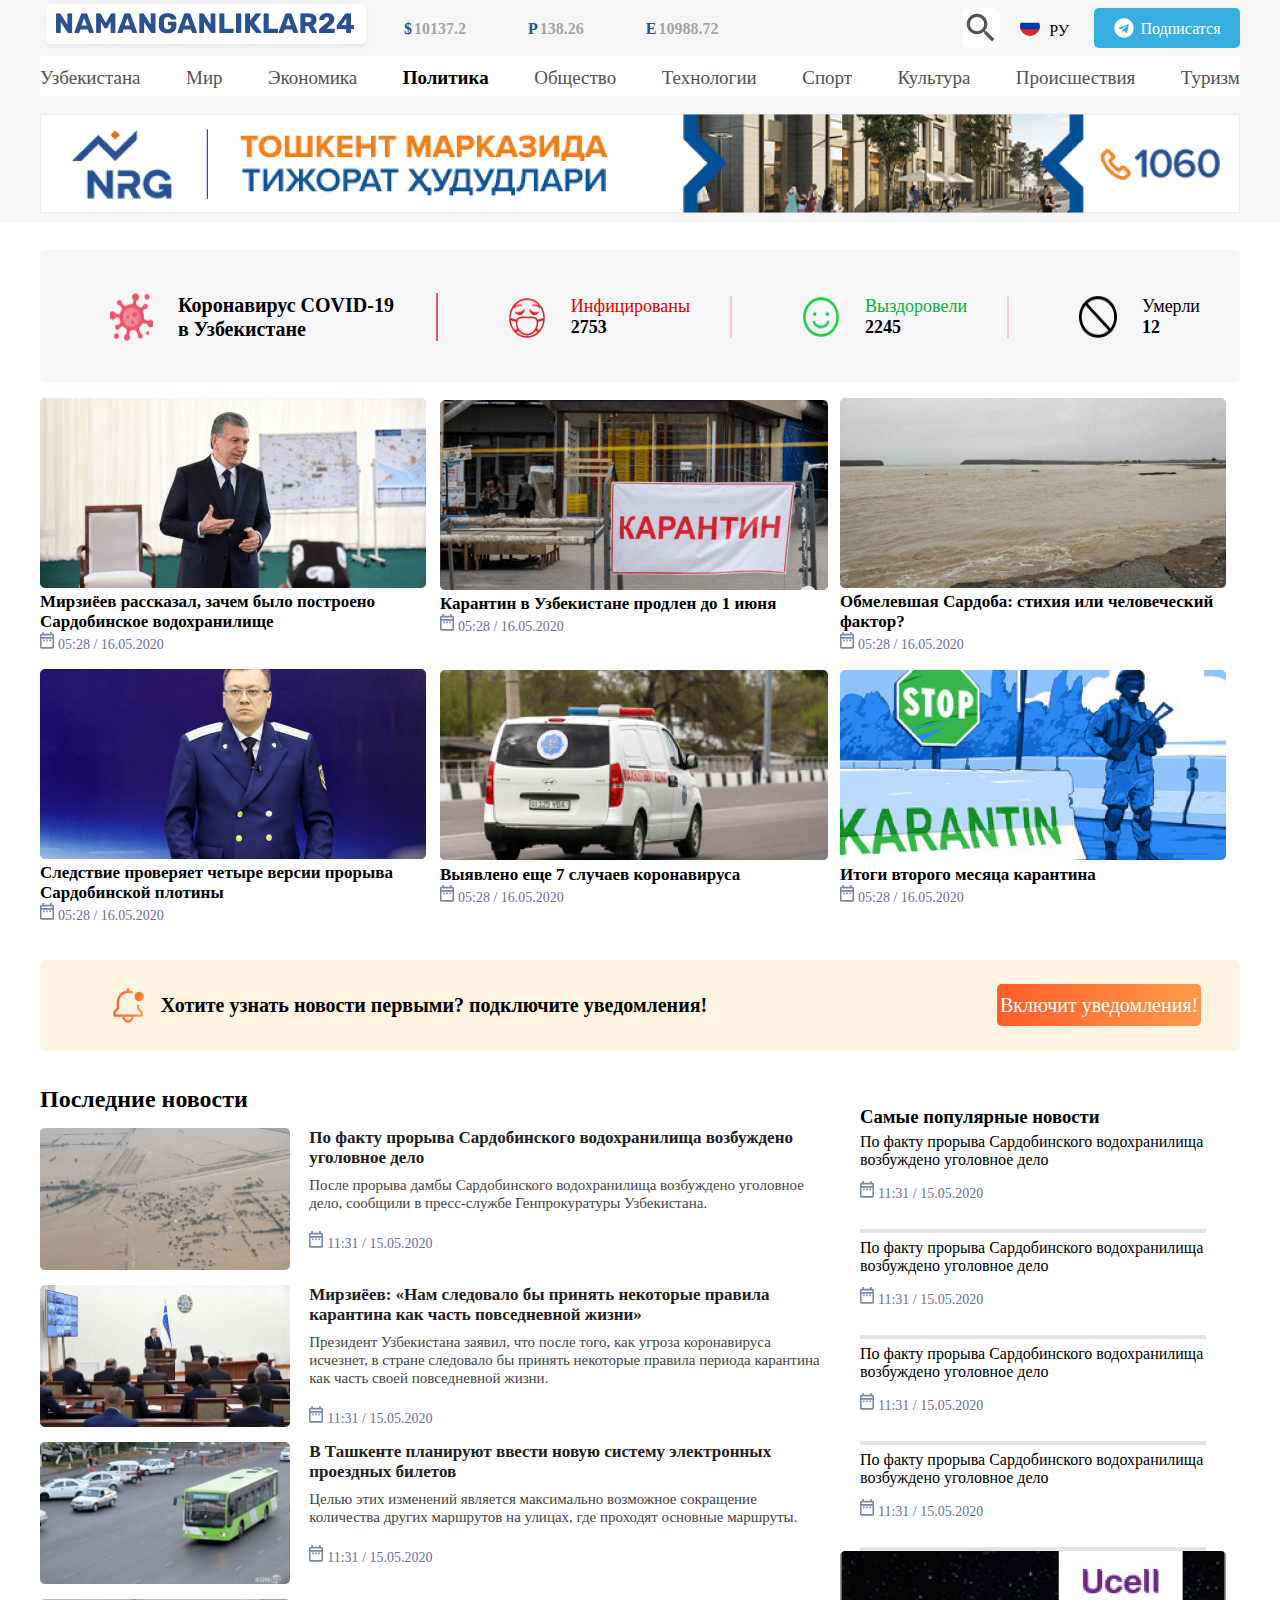
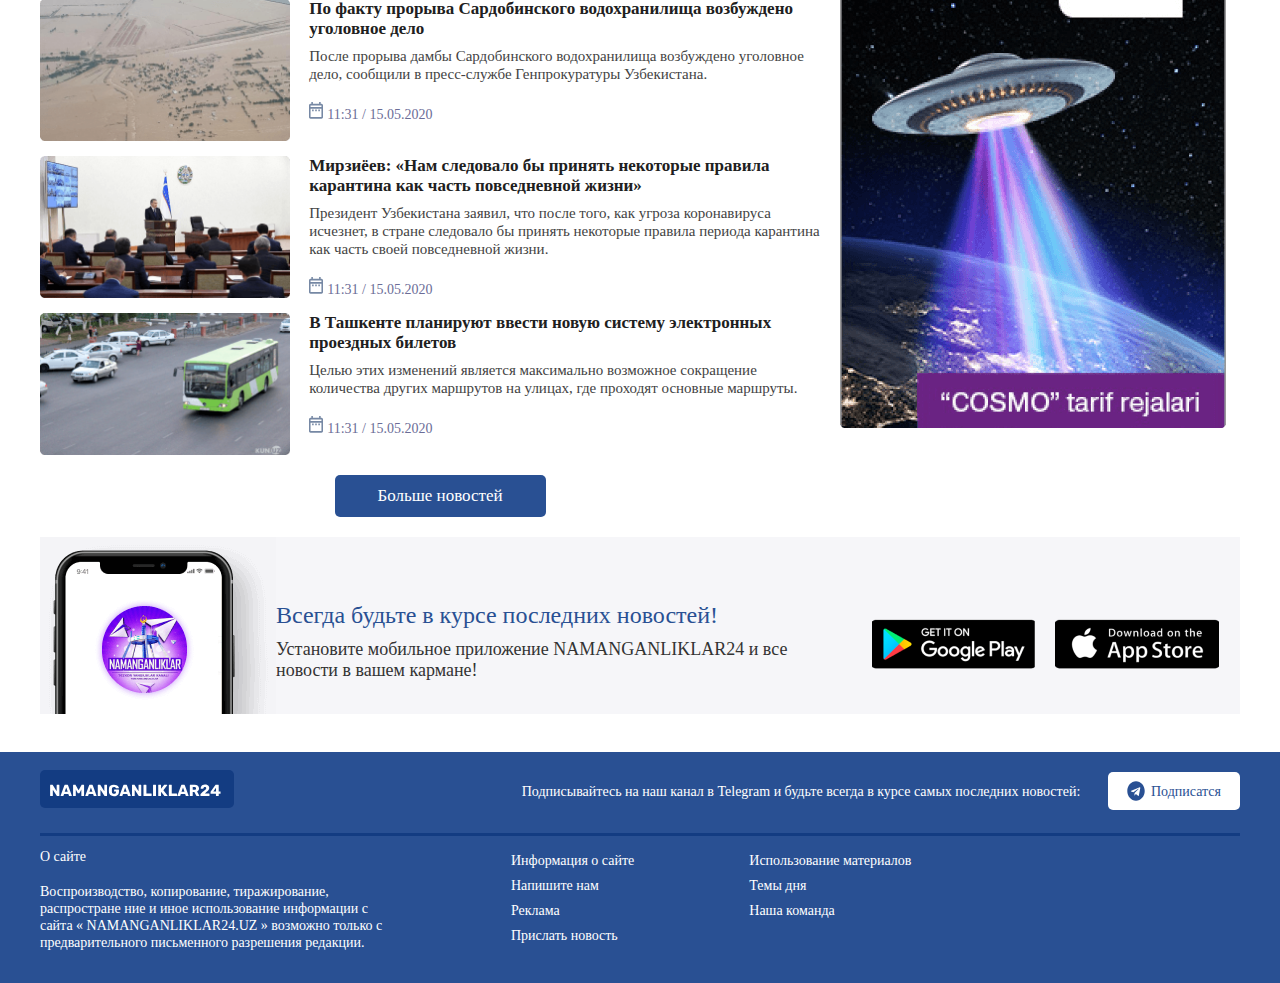
<file: 1-sahifa/index.html>
<!DOCTYPE html>
<html lang="ru">

<head>
    <meta charset="UTF-8">
    <meta http-equiv="X-UA-Compatible" content="IE=edge">
    <meta name="viewport" content="width=device-width, initial-scale=1.0">
    <title>Namanganliklar24</title>
    <link rel="stylesheet" href="./css/normalize.css">
    <!-- <link rel="stylesheet" href="./css/main.css"> -->
    <link rel="stylesheet" href="./css/main.min.css">

</head>

<body>
    <!-- Header -->
    <header class="header ">
        <div class="container">
        <h1 class="visually-hidden">Namanganliklar25 -yangiliklar portlai</h1>
        <div class="header_sec">
            <a href="#"><img src="./img/logo.png" alt="logotip"></a>
            <ul class="list">
                <li class="items">
                    <span class="icons">$</span> 10137.2
                </li>
                <li class="items">
                    <span class="icons">P</span> 138.26
                </li>
                <li class="items">
                    <span class="icons">E</span> 10988.72
                </li>
            </ul>
            <svg class="poisk" width="24" height="24" viewBox="0 0 24 24" fill="none"
                xmlns="http://www.w3.org/2000/svg">
                <path
                    d="M9.5 3C11.2239 3 12.8772 3.68482 14.0962 4.90381C15.3152 6.12279 16 7.77609 16 9.5C16 11.11 15.41 12.59 14.44 13.73L14.71 14H15.5L20.5 19L19 20.5L14 15.5V14.71L13.73 14.44C12.5505 15.4468 11.0507 15.9999 9.5 16C7.77609 16 6.12279 15.3152 4.90381 14.0962C3.68482 12.8772 3 11.2239 3 9.5C3 7.77609 3.68482 6.12279 4.90381 4.90381C6.12279 3.68482 7.77609 3 9.5 3ZM9.5 5C7 5 5 7 5 9.5C5 12 7 14 9.5 14C12 14 14 12 14 9.5C14 7 12 5 9.5 5Z"
                    fill="#535353" />
            </svg>
            <div class="til">
                <svg class="ruu" width="20" height="20" viewBox="0 0 20 20" fill="none"
                    xmlns="http://www.w3.org/2000/svg">
                    <path d="M0.0332031 0.0506592H19.9668V10.0009H0.0332031V0.0506592Z" fill="white" />
                    <path d="M0.0332031 10H19.9668V19.9503H0.0332031V10Z" fill="#D52B1E" />
                    <path d="M0.0332031 6.68317H19.9668V13.3167H0.0332031V6.68317Z" fill="#0039A6" />
                </svg> РУ
            </div>


            <div class="join">
                <a class="join_tg" href="https://t.me/">
                    <svg class="svg_tg" width="20" height="20" viewBox="0 0 20 20" fill="none"
                        xmlns="http://www.w3.org/2000/svg">
                        <path
                            d="M10 0.3125C4.64813 0.3125 0.3125 4.64875 0.3125 10C0.3125 15.3513 4.64875 19.6875 10 19.6875C15.3519 19.6875 19.6875 15.3513 19.6875 10C19.6875 4.64875 15.3513 0.3125 10 0.3125ZM14.7581 6.94938L13.1681 14.4419C13.0506 14.9731 12.7344 15.1019 12.2931 14.8519L9.87125 13.0669L8.70313 14.1919C8.57438 14.3206 8.465 14.43 8.215 14.43L8.38687 11.965L12.875 7.91C13.0706 7.73813 12.8319 7.64062 12.5738 7.8125L7.02688 11.3044L4.63625 10.5581C4.11688 10.3944 4.105 10.0387 4.74562 9.78875L14.0856 6.18688C14.5194 6.03063 14.8981 6.2925 14.7575 6.94875L14.7581 6.94938Z"
                            fill="white" />
                    </svg>Подписатся
                </a>
            </div>
        </div>
        <nav class="nav">
                <ul class="nav_list">
                    <li class="nav_items"><a class="nav_link" href="../1-sahifa/index.html">Узбекистана</a></li>
                    <li class="nav_items"><a class="nav_link" href="../2-sahifa/index.html">Мир</a></li>
                    <li class="nav_items"><a class="nav_link" href="..//3-sahifa/index.html">Экономика</a></li>
                    <li class="nav_items"><a class="nav_link" href="../4-sahifa/index.html"><b>Политика</b></a></li>
                    <li class="nav_items"><a class="nav_link" href="#">Общество</a></li>
                    <li class="nav_items"><a class="nav_link" href="#">Технологии</a></li>
                    <li class="nav_items"><a class="nav_link" href="#">Спорт</a></li>
                    <li class="nav_items"><a class="nav_link" href="#">Культура</a> </li>
                    <li class="nav_items"><a class="nav_link" href="#">Происшествия</a></li>
                    <li class="nav_items"><a class="nav_link" href="#">Туризм</a></li>
                </ul>
        </nav>
        
            <img class="banner" src="./img/banner.png" alt="bu yerda sizning reklamangiz bo'lishi mumkun edi">

    </div>
    </header>
    <!-- Main -->
    <main class="container">
        <h2 class="visually-hidden">koronavirus haqida</h2>
        <div class="section1">
            <ul class="sec1_list">
                <li class="sec1_item1">
                    <img class="sec1_img" src="./img/covid_1.png" alt="covidku">
                    <p><b>Коронавирус COVID-19
                            в Узбекистане</b></p>
                </li>
                <li class="sec1_item2">
                    <img class="sec1_img" src="./img/covid_2.png" alt="covidkuu">
                    <p>Инфицированы <b>2753</b></p>
                </li>
                <li class="sec1_item3">
                    <img class="sec1_img" src="./img/covid_3.png" alt="covidddd">
                    <p>Выздоровели
                        <b>2245</b></p>
                </li>
                <li class="sec1_item4">
                    <img class="sec1_img" src="./img/covid_4.png" alt="covid_img">
                    <p>Умерли <b>12</b></p>
                </li>

            </ul>
        </div>
    </main>
    <main>
        <section class="container">
            <h2 class="visually-hidden">koronavirus haqida</h2>
            <div class="main2 Global">
                <div class="News1 ">
                    <img src="./img/prezident.png" alt="prezident">
                    <p class="news_p">
                        <b>Мирзиёев рассказал, зачем было построено
                            Сардобинское водохранилище</b>
                    </p>
                    <svg width="14" height="17" viewBox="0 0 14 17" fill="none" xmlns="http://www.w3.org/2000/svg">
                        <path
                            d="M3.11111 7.61108H4.66667V9.27775H3.11111V7.61108ZM14 3.44442V15.1111C14 16.0278 13.3 16.7778 12.4444 16.7778H1.55556C1.143 16.7778 0.747335 16.6022 0.455612 16.2896C0.163888 15.977 0 15.5531 0 15.1111L0.00777777 3.44442C0.00777777 2.52775 0.692222 1.77775 1.55556 1.77775H2.33333V0.111084H3.88889V1.77775H10.1111V0.111084H11.6667V1.77775H12.4444C13.3 1.77775 14 2.52775 14 3.44442ZM1.55556 5.11108H12.4444V3.44442H1.55556V5.11108ZM12.4444 15.1111V6.77775H1.55556V15.1111H12.4444ZM9.33333 9.27775H10.8889V7.61108H9.33333V9.27775ZM6.22222 9.27775H7.77778V7.61108H6.22222V9.27775Z"
                            fill="#7688A4" />
                    </svg>
    
                    <time>
                        05:28 / 16.05.2020
                    </time>
                </div>
                <div class="News1-1 ">
                    <img src="./img/karantin.png" alt="prezident">
                    <p class="news_p">
                        <b>Карантин в Узбекистане продлен до 1 июня</b>
                    </p>
                    <svg width="14" height="17" viewBox="0 0 14 17" fill="none" xmlns="http://www.w3.org/2000/svg">
                        <path
                            d="M3.11111 7.61108H4.66667V9.27775H3.11111V7.61108ZM14 3.44442V15.1111C14 16.0278 13.3 16.7778 12.4444 16.7778H1.55556C1.143 16.7778 0.747335 16.6022 0.455612 16.2896C0.163888 15.977 0 15.5531 0 15.1111L0.00777777 3.44442C0.00777777 2.52775 0.692222 1.77775 1.55556 1.77775H2.33333V0.111084H3.88889V1.77775H10.1111V0.111084H11.6667V1.77775H12.4444C13.3 1.77775 14 2.52775 14 3.44442ZM1.55556 5.11108H12.4444V3.44442H1.55556V5.11108ZM12.4444 15.1111V6.77775H1.55556V15.1111H12.4444ZM9.33333 9.27775H10.8889V7.61108H9.33333V9.27775ZM6.22222 9.27775H7.77778V7.61108H6.22222V9.27775Z"
                            fill="#7688A4" />
                    </svg>
                    <time>
                        05:28 / 16.05.2020
                    </time>
                </div>
                <div>
                    <img src="./img/sardoba.png" alt="prezident">
                    <p class="news_p"> 
                       <b> Обмелевшая Сардоба: стихия или
                        человеческий фактор?</b>      
                </p>
                    <svg width="14" height="17" viewBox="0 0 14 17" fill="none" xmlns="http://www.w3.org/2000/svg">
                        <path
                            d="M3.11111 7.61108H4.66667V9.27775H3.11111V7.61108ZM14 3.44442V15.1111C14 16.0278 13.3 16.7778 12.4444 16.7778H1.55556C1.143 16.7778 0.747335 16.6022 0.455612 16.2896C0.163888 15.977 0 15.5531 0 15.1111L0.00777777 3.44442C0.00777777 2.52775 0.692222 1.77775 1.55556 1.77775H2.33333V0.111084H3.88889V1.77775H10.1111V0.111084H11.6667V1.77775H12.4444C13.3 1.77775 14 2.52775 14 3.44442ZM1.55556 5.11108H12.4444V3.44442H1.55556V5.11108ZM12.4444 15.1111V6.77775H1.55556V15.1111H12.4444ZM9.33333 9.27775H10.8889V7.61108H9.33333V9.27775ZM6.22222 9.27775H7.77778V7.61108H6.22222V9.27775Z"
                            fill="#7688A4" />
                    </svg>
                    <time>
                        05:28 / 16.05.2020
                    </time>
                </div>
            </div>
        </section>
        
        <section class=" container">
            <h2 class="visually-hidden">koronavirus haqida</h2>
            <div class="main2 Global">
                <div class="News1 ">
                    <img src="./img/prokuror.png" alt="prezident">
                    <p class="news_p">
                        <b>Следствие проверяет четыре версии
                            прорыва Сардобинской плотины</b>
                    </p>
                    <svg width="14" height="17" viewBox="0 0 14 17" fill="none" xmlns="http://www.w3.org/2000/svg">
                        <path
                            d="M3.11111 7.61108H4.66667V9.27775H3.11111V7.61108ZM14 3.44442V15.1111C14 16.0278 13.3 16.7778 12.4444 16.7778H1.55556C1.143 16.7778 0.747335 16.6022 0.455612 16.2896C0.163888 15.977 0 15.5531 0 15.1111L0.00777777 3.44442C0.00777777 2.52775 0.692222 1.77775 1.55556 1.77775H2.33333V0.111084H3.88889V1.77775H10.1111V0.111084H11.6667V1.77775H12.4444C13.3 1.77775 14 2.52775 14 3.44442ZM1.55556 5.11108H12.4444V3.44442H1.55556V5.11108ZM12.4444 15.1111V6.77775H1.55556V15.1111H12.4444ZM9.33333 9.27775H10.8889V7.61108H9.33333V9.27775ZM6.22222 9.27775H7.77778V7.61108H6.22222V9.27775Z"
                            fill="#7688A4" />
                    </svg>
                    <time>
                        05:28 / 16.05.2020
                    </time>
                </div>
                <div class="News1-1">
                    <img src="./img/tez-yordam.png" alt="prezident">
                    <p class="news_p">
                        <b>Выявлено еще 7 случаев коронавируса</b>
                    </p>
                    <svg width="14" height="17" viewBox="0 0 14 17" fill="none" xmlns="http://www.w3.org/2000/svg">
                        <path
                            d="M3.11111 7.61108H4.66667V9.27775H3.11111V7.61108ZM14 3.44442V15.1111C14 16.0278 13.3 16.7778 12.4444 16.7778H1.55556C1.143 16.7778 0.747335 16.6022 0.455612 16.2896C0.163888 15.977 0 15.5531 0 15.1111L0.00777777 3.44442C0.00777777 2.52775 0.692222 1.77775 1.55556 1.77775H2.33333V0.111084H3.88889V1.77775H10.1111V0.111084H11.6667V1.77775H12.4444C13.3 1.77775 14 2.52775 14 3.44442ZM1.55556 5.11108H12.4444V3.44442H1.55556V5.11108ZM12.4444 15.1111V6.77775H1.55556V15.1111H12.4444ZM9.33333 9.27775H10.8889V7.61108H9.33333V9.27775ZM6.22222 9.27775H7.77778V7.61108H6.22222V9.27775Z"
                            fill="#7688A4" />
                    </svg>
                    <time>
                        05:28 / 16.05.2020
                    </time>
                </div>
                <div class="News1-1">
                    <img src="./img/stop-karantin.png" alt="prezident">
                    <p class="news_p">
                        <b>Итоги второго месяца карантина</b>
                    </p>
                    <svg width="14" height="17" viewBox="0 0 14 17" fill="none" xmlns="http://www.w3.org/2000/svg">
                        <path
                            d="M3.11111 7.61108H4.66667V9.27775H3.11111V7.61108ZM14 3.44442V15.1111C14 16.0278 13.3 16.7778 12.4444 16.7778H1.55556C1.143 16.7778 0.747335 16.6022 0.455612 16.2896C0.163888 15.977 0 15.5531 0 15.1111L0.00777777 3.44442C0.00777777 2.52775 0.692222 1.77775 1.55556 1.77775H2.33333V0.111084H3.88889V1.77775H10.1111V0.111084H11.6667V1.77775H12.4444C13.3 1.77775 14 2.52775 14 3.44442ZM1.55556 5.11108H12.4444V3.44442H1.55556V5.11108ZM12.4444 15.1111V6.77775H1.55556V15.1111H12.4444ZM9.33333 9.27775H10.8889V7.61108H9.33333V9.27775ZM6.22222 9.27775H7.77778V7.61108H6.22222V9.27775Z"
                            fill="#7688A4" />
                    </svg>
                    <time>
                        05:28 / 16.05.2020
                    </time>
                </div>
            </div>
        </section>
        <section class="container">
            <div class="uvedom Global">
                <svg width="31" height="35" viewBox="0 0 31 35" fill="none" xmlns="http://www.w3.org/2000/svg">
                    <path
                        d="M26.25 19.9394V16.8371H24V20.4167C23.996 20.5735 24.0241 20.7293 24.0824 20.8735C24.1407 21.0177 24.2277 21.1468 24.3375 21.2519L27.375 24.4735V26.3826H2.62499V24.4735L5.66249 21.2519C5.77229 21.1468 5.85932 21.0177 5.91758 20.8735C5.97584 20.7293 6.00396 20.5735 5.99999 20.4167V14.4507C5.99999 11.9191 6.9482 9.49121 8.63603 7.70109C10.3239 5.91097 12.613 4.9053 15 4.9053C16.5825 4.90562 18.1361 5.35464 19.5 6.20586V3.47348C18.4305 2.96536 17.291 2.64306 16.125 2.51893V0.132568H13.875V2.51893C11.1049 2.85386 8.54597 4.25214 6.68085 6.4501C4.81573 8.64805 3.77325 11.4938 3.74999 14.4507V19.9394L0.712487 23.161C0.602684 23.2661 0.515656 23.3952 0.457394 23.5393C0.399131 23.6835 0.371017 23.8394 0.374987 23.9962V27.5757C0.365043 27.7352 0.387327 27.895 0.440347 28.0445C0.493366 28.1941 0.575898 28.3299 0.682415 28.4429C0.788933 28.5558 0.916978 28.6434 1.05798 28.6996C1.19898 28.7558 1.34968 28.7795 1.49999 28.7689H9.37499C9.37499 30.3512 9.96762 31.8686 11.0225 32.9875C12.0774 34.1063 13.5081 34.7348 15 34.7348C16.4918 34.7348 17.9226 34.1063 18.9775 32.9875C20.0324 31.8686 20.625 30.3512 20.625 28.7689H28.5C28.6503 28.7795 28.801 28.7558 28.942 28.6996C29.083 28.6434 29.211 28.5558 29.3176 28.4429C29.4241 28.3299 29.5066 28.1941 29.5596 28.0445C29.6126 27.895 29.6349 27.7352 29.625 27.5757V23.9962C29.629 23.8394 29.6008 23.6835 29.5426 23.5393C29.4843 23.3952 29.3973 23.2661 29.2875 23.161L26.25 19.9394ZM15 32.3485C14.1049 32.3485 13.2464 31.9713 12.6135 31.3001C11.9806 30.6288 11.625 29.7183 11.625 28.7689H18.375C18.375 29.7183 18.0194 30.6288 17.3865 31.3001C16.7535 31.9713 15.8951 32.3485 15 32.3485Z"
                        fill="url(#paint0_linear_7_124)" />
                    <path
                        d="M26.25 13.2576C28.7353 13.2576 30.75 11.1207 30.75 8.48482C30.75 5.84892 28.7353 3.7121 26.25 3.7121C23.7647 3.7121 21.75 5.84892 21.75 8.48482C21.75 11.1207 23.7647 13.2576 26.25 13.2576Z"
                        fill="url(#paint1_linear_7_124)" />
                    <defs>
                        <linearGradient id="paint0_linear_7_124" x1="0.372681" y1="0.132568" x2="26.2419" y2="0.132568"
                            gradientUnits="userSpaceOnUse">
                            <stop stop-color="#FE5C28" />
                            <stop offset="1" stop-color="#FF8B36" stop-opacity="0.9" />
                        </linearGradient>
                        <linearGradient id="paint1_linear_7_124" x1="21.75" y1="3.7121" x2="29.7085" y2="3.7121"
                            gradientUnits="userSpaceOnUse">
                            <stop stop-color="#FE5C28" />
                            <stop offset="1" stop-color="#FF8B36" stop-opacity="0.9" />
                        </linearGradient>
                    </defs>
                </svg>
    
                <p>
                    <b>Хотите узнать новости первыми? подключите уведомления!</b>
                </p>
                <a href="#">Включит уведомления!
                </a>
            </div>
        </section>
    </main>
    <main class="container">
        <div class="sections1">
            <div class="last_news Global">
                <h2>Последние новости</h2>
                <div class="last_news_1">
                    <img src="./img/sardoba_last.png" alt="sardoba">
                    <div>
                        <h3>По факту прорыва Сардобинского водохранилища
                            возбуждено уголовное дело</h3>
                        <p>После прорыва дамбы Сардобинского водохранилища возбуждено уголовное дело, сообщили в
                            пресс-службе Генпрокуратуры Узбекистана.
                        </p>
                        <br>
                        <svg width="14" height="17" viewBox="0 0 14 17" fill="none" xmlns="http://www.w3.org/2000/svg">
                            <path
                                d="M3.11111 7.61108H4.66667V9.27775H3.11111V7.61108ZM14 3.44442V15.1111C14 16.0278 13.3 16.7778 12.4444 16.7778H1.55556C1.143 16.7778 0.747335 16.6022 0.455612 16.2896C0.163888 15.977 0 15.5531 0 15.1111L0.00777777 3.44442C0.00777777 2.52775 0.692222 1.77775 1.55556 1.77775H2.33333V0.111084H3.88889V1.77775H10.1111V0.111084H11.6667V1.77775H12.4444C13.3 1.77775 14 2.52775 14 3.44442ZM1.55556 5.11108H12.4444V3.44442H1.55556V5.11108ZM12.4444 15.1111V6.77775H1.55556V15.1111H12.4444ZM9.33333 9.27775H10.8889V7.61108H9.33333V9.27775ZM6.22222 9.27775H7.77778V7.61108H6.22222V9.27775Z"
                                fill="#7688A4" />
                        </svg>
                        <time>11:31 / 15.05.2020</time>
                    </div>
                </div>
                <div class="last_news_1">
                    <img src="./img/prizident_last.png " alt="prizident nutqi">
                    <div>
                        <h3>Мирзиёев: «Нам следовало бы принять некоторые правила
                            карантина как часть повседневной жизни»
                        </h3>
                        <p>Президент Узбекистана заявил, что после того, как угроза коронавируса исчезнет, в стране
                            следовало бы принять некоторые правила периода карантина как часть своей повседневной жизни.

                        </p>
                        <br>
                        <svg width="14" height="17" viewBox="0 0 14 17" fill="none" xmlns="http://www.w3.org/2000/svg">
                            <path
                                d="M3.11111 7.61108H4.66667V9.27775H3.11111V7.61108ZM14 3.44442V15.1111C14 16.0278 13.3 16.7778 12.4444 16.7778H1.55556C1.143 16.7778 0.747335 16.6022 0.455612 16.2896C0.163888 15.977 0 15.5531 0 15.1111L0.00777777 3.44442C0.00777777 2.52775 0.692222 1.77775 1.55556 1.77775H2.33333V0.111084H3.88889V1.77775H10.1111V0.111084H11.6667V1.77775H12.4444C13.3 1.77775 14 2.52775 14 3.44442ZM1.55556 5.11108H12.4444V3.44442H1.55556V5.11108ZM12.4444 15.1111V6.77775H1.55556V15.1111H12.4444ZM9.33333 9.27775H10.8889V7.61108H9.33333V9.27775ZM6.22222 9.27775H7.77778V7.61108H6.22222V9.27775Z"
                                fill="#7688A4" />
                        </svg>
                        <time>11:31 / 15.05.2020</time>
                    </div>
                </div>
                <div class="last_news_1">
                    <img src="./img/avtobus.png " alt="prizident nutqi">
                    <div>
                        <h3>В Ташкенте планируют ввести новую систему электронных проездных билетов

                        </h3>
                        <p>Целью этих изменений является максимально возможное сокращение количества других маршрутов на
                            улицах, где проходят основные маршруты.
                        </p>
                        <br>
                        <svg width="14" height="17" viewBox="0 0 14 17" fill="none" xmlns="http://www.w3.org/2000/svg">
                            <path
                                d="M3.11111 7.61108H4.66667V9.27775H3.11111V7.61108ZM14 3.44442V15.1111C14 16.0278 13.3 16.7778 12.4444 16.7778H1.55556C1.143 16.7778 0.747335 16.6022 0.455612 16.2896C0.163888 15.977 0 15.5531 0 15.1111L0.00777777 3.44442C0.00777777 2.52775 0.692222 1.77775 1.55556 1.77775H2.33333V0.111084H3.88889V1.77775H10.1111V0.111084H11.6667V1.77775H12.4444C13.3 1.77775 14 2.52775 14 3.44442ZM1.55556 5.11108H12.4444V3.44442H1.55556V5.11108ZM12.4444 15.1111V6.77775H1.55556V15.1111H12.4444ZM9.33333 9.27775H10.8889V7.61108H9.33333V9.27775ZM6.22222 9.27775H7.77778V7.61108H6.22222V9.27775Z"
                                fill="#7688A4" />
                        </svg>
                        <time>11:31 / 15.05.2020</time>
                    </div>
                </div>
                <div class="last_news_1">
                    <img src="./img/sardoba_last.png" alt="sardoba">
                    <div>
                        <h3>По факту прорыва Сардобинского водохранилища
                            возбуждено уголовное дело</h3>
                        <p>После прорыва дамбы Сардобинского водохранилища возбуждено уголовное дело, сообщили в
                            пресс-службе Генпрокуратуры Узбекистана.
                        </p>
                        <br>
                        <svg width="14" height="17" viewBox="0 0 14 17" fill="none" xmlns="http://www.w3.org/2000/svg">
                            <path
                                d="M3.11111 7.61108H4.66667V9.27775H3.11111V7.61108ZM14 3.44442V15.1111C14 16.0278 13.3 16.7778 12.4444 16.7778H1.55556C1.143 16.7778 0.747335 16.6022 0.455612 16.2896C0.163888 15.977 0 15.5531 0 15.1111L0.00777777 3.44442C0.00777777 2.52775 0.692222 1.77775 1.55556 1.77775H2.33333V0.111084H3.88889V1.77775H10.1111V0.111084H11.6667V1.77775H12.4444C13.3 1.77775 14 2.52775 14 3.44442ZM1.55556 5.11108H12.4444V3.44442H1.55556V5.11108ZM12.4444 15.1111V6.77775H1.55556V15.1111H12.4444ZM9.33333 9.27775H10.8889V7.61108H9.33333V9.27775ZM6.22222 9.27775H7.77778V7.61108H6.22222V9.27775Z"
                                fill="#7688A4" />
                        </svg>
                        <time>11:31 / 15.05.2020</time>
                    </div>
                </div>
                <div class="last_news_1">
                    <img src="./img/prizident_last.png " alt="prizident nutqi">
                    <div>
                        <h3>Мирзиёев: «Нам следовало бы принять некоторые правила
                            карантина как часть повседневной жизни»
                        </h3>
                        <p>Президент Узбекистана заявил, что после того, как угроза коронавируса исчезнет, в стране
                            следовало бы принять некоторые правила периода карантина как часть своей повседневной жизни.

                        </p>
                        <br>
                        <svg width="14" height="17" viewBox="0 0 14 17" fill="none" xmlns="http://www.w3.org/2000/svg">
                            <path
                                d="M3.11111 7.61108H4.66667V9.27775H3.11111V7.61108ZM14 3.44442V15.1111C14 16.0278 13.3 16.7778 12.4444 16.7778H1.55556C1.143 16.7778 0.747335 16.6022 0.455612 16.2896C0.163888 15.977 0 15.5531 0 15.1111L0.00777777 3.44442C0.00777777 2.52775 0.692222 1.77775 1.55556 1.77775H2.33333V0.111084H3.88889V1.77775H10.1111V0.111084H11.6667V1.77775H12.4444C13.3 1.77775 14 2.52775 14 3.44442ZM1.55556 5.11108H12.4444V3.44442H1.55556V5.11108ZM12.4444 15.1111V6.77775H1.55556V15.1111H12.4444ZM9.33333 9.27775H10.8889V7.61108H9.33333V9.27775ZM6.22222 9.27775H7.77778V7.61108H6.22222V9.27775Z"
                                fill="#7688A4" />
                        </svg>
                        <time>11:31 / 15.05.2020</time>
                    </div>
                </div>
                <div class="last_news_1">
                    <img src="./img/avtobus.png " alt="prizident nutqi">
                    <div>
                        <h3>В Ташкенте планируют ввести новую систему электронных проездных билетов

                        </h3>
                        <p>Целью этих изменений является максимально возможное сокращение количества других маршрутов на
                            улицах, где проходят основные маршруты.
                        </p>
                        <br>
                        <svg width="14" height="17" viewBox="0 0 14 17" fill="none" xmlns="http://www.w3.org/2000/svg">
                            <path
                                d="M3.11111 7.61108H4.66667V9.27775H3.11111V7.61108ZM14 3.44442V15.1111C14 16.0278 13.3 16.7778 12.4444 16.7778H1.55556C1.143 16.7778 0.747335 16.6022 0.455612 16.2896C0.163888 15.977 0 15.5531 0 15.1111L0.00777777 3.44442C0.00777777 2.52775 0.692222 1.77775 1.55556 1.77775H2.33333V0.111084H3.88889V1.77775H10.1111V0.111084H11.6667V1.77775H12.4444C13.3 1.77775 14 2.52775 14 3.44442ZM1.55556 5.11108H12.4444V3.44442H1.55556V5.11108ZM12.4444 15.1111V6.77775H1.55556V15.1111H12.4444ZM9.33333 9.27775H10.8889V7.61108H9.33333V9.27775ZM6.22222 9.27775H7.77778V7.61108H6.22222V9.27775Z"
                                fill="#7688A4" />
                        </svg>
                        <time>11:31 / 15.05.2020</time>
                    </div>
                </div>
                <div class="link_div">
                    <a class="news_link" href="#">Больше новостей</a>
                </div>

            </div>
            <div class="recomended">
                <h3>Cамые популярные новости</h3>
                <div class="rec_div">
                    <p>По факту прорыва Сардобинского водохранилища 
                        возбуждено уголовное дело</p>
                        <svg width="14" height="17" viewBox="0 0 14 17" fill="none" xmlns="http://www.w3.org/2000/svg">
                            <path
                                d="M3.11111 7.61108H4.66667V9.27775H3.11111V7.61108ZM14 3.44442V15.1111C14 16.0278 13.3 16.7778 12.4444 16.7778H1.55556C1.143 16.7778 0.747335 16.6022 0.455612 16.2896C0.163888 15.977 0 15.5531 0 15.1111L0.00777777 3.44442C0.00777777 2.52775 0.692222 1.77775 1.55556 1.77775H2.33333V0.111084H3.88889V1.77775H10.1111V0.111084H11.6667V1.77775H12.4444C13.3 1.77775 14 2.52775 14 3.44442ZM1.55556 5.11108H12.4444V3.44442H1.55556V5.11108ZM12.4444 15.1111V6.77775H1.55556V15.1111H12.4444ZM9.33333 9.27775H10.8889V7.61108H9.33333V9.27775ZM6.22222 9.27775H7.77778V7.61108H6.22222V9.27775Z"
                                fill="#7688A4" />
                        </svg>
                        <time>11:31 / 15.05.2020</time>

                </div>
                <div class="rec_div">
                    <p>По факту прорыва Сардобинского водохранилища 
                        возбуждено уголовное дело</p>
                        <svg width="14" height="17" viewBox="0 0 14 17" fill="none" xmlns="http://www.w3.org/2000/svg">
                            <path
                                d="M3.11111 7.61108H4.66667V9.27775H3.11111V7.61108ZM14 3.44442V15.1111C14 16.0278 13.3 16.7778 12.4444 16.7778H1.55556C1.143 16.7778 0.747335 16.6022 0.455612 16.2896C0.163888 15.977 0 15.5531 0 15.1111L0.00777777 3.44442C0.00777777 2.52775 0.692222 1.77775 1.55556 1.77775H2.33333V0.111084H3.88889V1.77775H10.1111V0.111084H11.6667V1.77775H12.4444C13.3 1.77775 14 2.52775 14 3.44442ZM1.55556 5.11108H12.4444V3.44442H1.55556V5.11108ZM12.4444 15.1111V6.77775H1.55556V15.1111H12.4444ZM9.33333 9.27775H10.8889V7.61108H9.33333V9.27775ZM6.22222 9.27775H7.77778V7.61108H6.22222V9.27775Z"
                                fill="#7688A4" />
                        </svg>
                        <time>11:31 / 15.05.2020</time>

                </div>
                <div class="rec_div">
                    <p>По факту прорыва Сардобинского водохранилища 
                        возбуждено уголовное дело</p>
                        <svg width="14" height="17" viewBox="0 0 14 17" fill="none" xmlns="http://www.w3.org/2000/svg">
                            <path
                                d="M3.11111 7.61108H4.66667V9.27775H3.11111V7.61108ZM14 3.44442V15.1111C14 16.0278 13.3 16.7778 12.4444 16.7778H1.55556C1.143 16.7778 0.747335 16.6022 0.455612 16.2896C0.163888 15.977 0 15.5531 0 15.1111L0.00777777 3.44442C0.00777777 2.52775 0.692222 1.77775 1.55556 1.77775H2.33333V0.111084H3.88889V1.77775H10.1111V0.111084H11.6667V1.77775H12.4444C13.3 1.77775 14 2.52775 14 3.44442ZM1.55556 5.11108H12.4444V3.44442H1.55556V5.11108ZM12.4444 15.1111V6.77775H1.55556V15.1111H12.4444ZM9.33333 9.27775H10.8889V7.61108H9.33333V9.27775ZM6.22222 9.27775H7.77778V7.61108H6.22222V9.27775Z"
                                fill="#7688A4" />
                        </svg>
                        <time>11:31 / 15.05.2020</time>

                </div>
                <div class="rec_div">
                    <p>По факту прорыва Сардобинского водохранилища 
                        возбуждено уголовное дело</p>
                        <svg width="14" height="17" viewBox="0 0 14 17" fill="none" xmlns="http://www.w3.org/2000/svg">
                            <path
                                d="M3.11111 7.61108H4.66667V9.27775H3.11111V7.61108ZM14 3.44442V15.1111C14 16.0278 13.3 16.7778 12.4444 16.7778H1.55556C1.143 16.7778 0.747335 16.6022 0.455612 16.2896C0.163888 15.977 0 15.5531 0 15.1111L0.00777777 3.44442C0.00777777 2.52775 0.692222 1.77775 1.55556 1.77775H2.33333V0.111084H3.88889V1.77775H10.1111V0.111084H11.6667V1.77775H12.4444C13.3 1.77775 14 2.52775 14 3.44442ZM1.55556 5.11108H12.4444V3.44442H1.55556V5.11108ZM12.4444 15.1111V6.77775H1.55556V15.1111H12.4444ZM9.33333 9.27775H10.8889V7.61108H9.33333V9.27775ZM6.22222 9.27775H7.77778V7.61108H6.22222V9.27775Z"
                                fill="#7688A4" />
                        </svg>
                        <time>11:31 / 15.05.2020</time>

                </div>
                <img class="rec_img" src="./img/ucell.png" alt="bu yerda sizning reklamangiz bo'lishi mumkun edi">

            </div>
        </div>
        <div class="download">
            <img src="./img/Namanganliklar_join_us.png" alt="yuklab olish">
            <div class="download_div">
                <h3>Всегда будьте в курсе последних новостей!</h3>
            <p>Установите мобильное приложение NAMANGANLIKLAR24
                и все новости в вашем кармане!</p>
            </div>
            <a href="https://google.com/play.google/">
                <img class="googleplay" src="./img/googleplay.png" alt="googldan yuklash">
            </a>
            <a href="https://appstore.com">
                <img class="appstore" src="./img/appstore.png" alt="appstore dan  yuklash">
            </a>
        </div>

    </main>
    <!-- Footer -->
    <footer>
        <div class="container">
            <h2 class="visually-hidden"> Footer start</h2>
            <div class="footer_sec1">
                <a href="#">
                    <img class="footer_img" src="./img/footer_logo.svg" alt="namanganliklar logotip">
                </a>
                <p class="footet_sec_text1">Подписывайтесь на наш канал в Telegram и будьте всегда в курсе самых последних
                    новостей:</p>
                <a class="footer_tg" href="https://t.me/">
                    <svg class="footer_svg" width="18" height="20" viewBox="0 0 18 20" fill="none"
                        xmlns="http://www.w3.org/2000/svg">
                        <path
                            d="M9 0.3125C4.18331 0.3125 0.28125 4.64875 0.28125 10C0.28125 15.3512 4.18387 19.6875 9 19.6875C13.8167 19.6875 17.7188 15.3512 17.7188 10C17.7188 4.64875 13.8161 0.3125 9 0.3125ZM13.2823 6.94938L11.8513 14.4419C11.7456 14.9731 11.4609 15.1019 11.0638 14.8519L8.88412 13.0669L7.83281 14.1919C7.71694 14.3206 7.6185 14.43 7.3935 14.43L7.54819 11.965L11.5875 7.91C11.7636 7.73812 11.5487 7.64062 11.3164 7.8125L6.32419 11.3044L4.17263 10.5581C3.70519 10.3944 3.6945 10.0387 4.27106 9.78875L12.6771 6.18688C13.0674 6.03063 13.4083 6.2925 13.2817 6.94875L13.2823 6.94938Z"
                            fill="#295093" />
                    </svg> Подписатся
    
                </a>
    
            </div>
            <div class="footer_section2">
                <div class="footer_sec2 ">
                    <p class="footer_p">О сайте </p><br>
                    <p class="footer_p">
                        Воспроизводство, копирование, тиражирование, распростране ние и иное использование информации с
                        сайта « NAMANGANLIKLAR24.UZ » возможно только с предварительного письменного разрешения редакции.
                    </p>
                </div>
                <div class="footer_sec3 ">
                    <a class="footer_link" href="#">Информация о сайте</a>
                    <a class="footer_link" href="#">Напишите нам</a>
                    <a class="footer_link" href="#">Реклама</a>
                    <a class="footer_link" href="#">Прислать новость</a>
                </div>
                <div class="footer_sec4">
                    <a class="footer_link" href="#"> Использование материалов </a>
                    <a class="footer_link" href="#"> Темы дня </a>
                    <a class="footer_link" href="#"> Наша команда </a>
    
                </div>
            </div>
    </div>
    </footer>



</body>

</html>
</file>
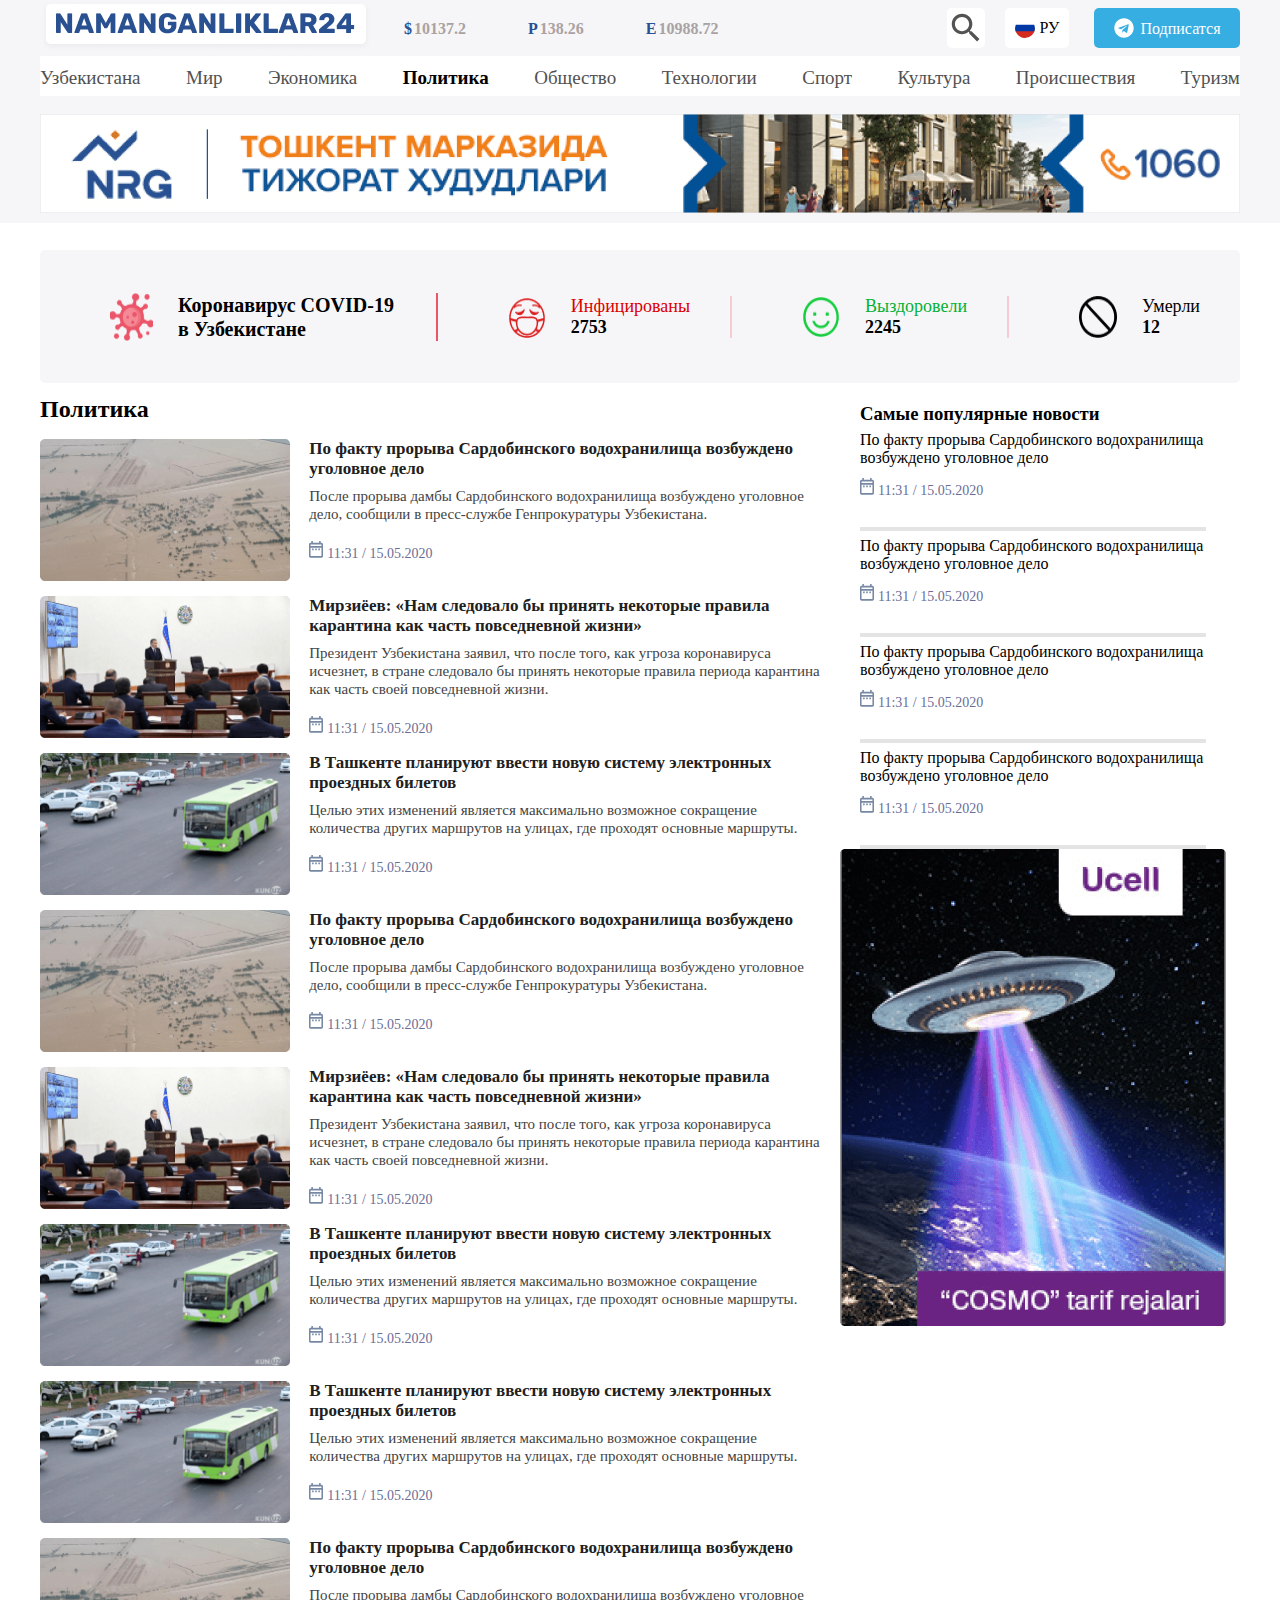
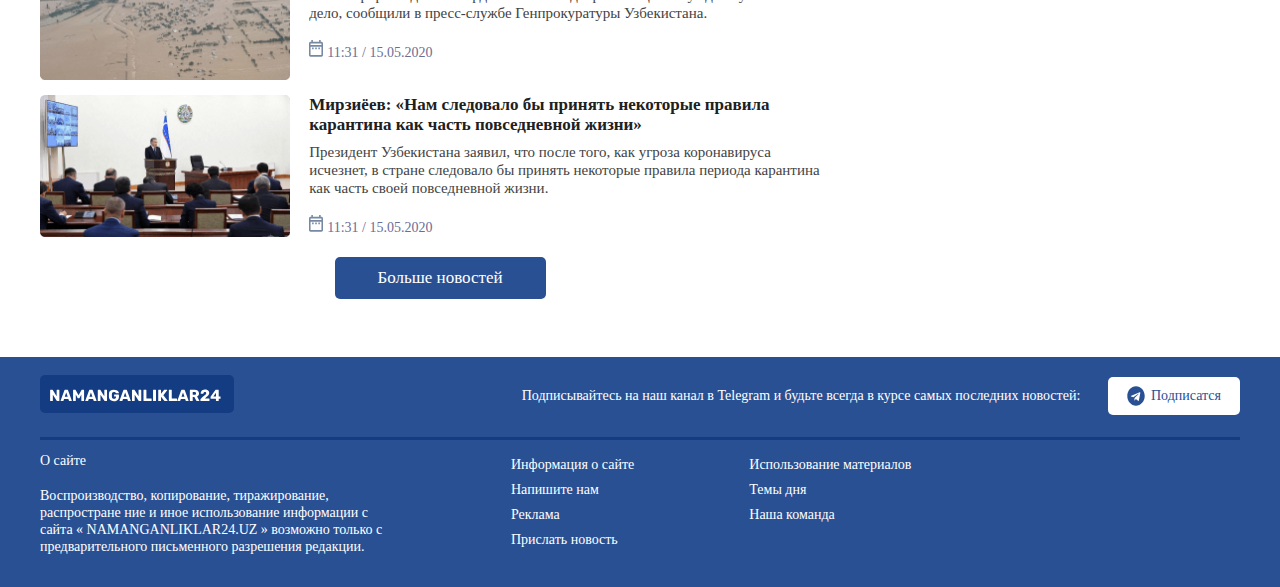
<file: 2-sahifa/index.html>
<!DOCTYPE html>
<html lang="ru">

<head>
    <meta charset="UTF-8">
    <meta http-equiv="X-UA-Compatible" content="IE=edge">
    <meta name="viewport" content="width=device-width, initial-scale=1.0">
    <title>Namanganliklar24-2</title>
    <link rel="stylesheet" href="./css/normalize.css">
    <!-- <link rel="stylesheet" href="./css/main.css"> -->
    <link rel="stylesheet" href="./css/main.min.css">
</head>

<body>
    <!-- Header -->
    <header class="header ">
        <div class="container">
        <h1 class="visually-hidden">Namanganliklar25 -yangiliklar portlai</h1>
        <div class="header_sec">
            <a href="#"><img src="./img/logo.png" alt="logotip"></a>
            <ul class="list">
                <li class="items">
                    <span class="icons">$</span> 10137.2
                </li>
                <li class="items">
                    <span class="icons">P</span> 138.26
                </li>
                <li class="items">
                    <span class="icons">E</span> 10988.72
                </li>
            </ul>
            <svg class="poisk" width="24" height="24" viewBox="0 0 24 24" fill="none"
                xmlns="http://www.w3.org/2000/svg">
                <path
                    d="M9.5 3C11.2239 3 12.8772 3.68482 14.0962 4.90381C15.3152 6.12279 16 7.77609 16 9.5C16 11.11 15.41 12.59 14.44 13.73L14.71 14H15.5L20.5 19L19 20.5L14 15.5V14.71L13.73 14.44C12.5505 15.4468 11.0507 15.9999 9.5 16C7.77609 16 6.12279 15.3152 4.90381 14.0962C3.68482 12.8772 3 11.2239 3 9.5C3 7.77609 3.68482 6.12279 4.90381 4.90381C6.12279 3.68482 7.77609 3 9.5 3ZM9.5 5C7 5 5 7 5 9.5C5 12 7 14 9.5 14C12 14 14 12 14 9.5C14 7 12 5 9.5 5Z"
                    fill="#535353" />
            </svg>
            <div class="til">
                <svg class="ruu" width="20" height="20" viewBox="0 0 20 20" fill="none"
                    xmlns="http://www.w3.org/2000/svg">
                    <path d="M0.0332031 0.0506592H19.9668V10.0009H0.0332031V0.0506592Z" fill="white" />
                    <path d="M0.0332031 10H19.9668V19.9503H0.0332031V10Z" fill="#D52B1E" />
                    <path d="M0.0332031 6.68317H19.9668V13.3167H0.0332031V6.68317Z" fill="#0039A6" />
                </svg> РУ
            </div>


            <div class="join">
                <a class="join_tg" href="https://t.me/">
                    <svg class="svg_tg" width="20" height="20" viewBox="0 0 20 20" fill="none"
                        xmlns="http://www.w3.org/2000/svg">
                        <path
                            d="M10 0.3125C4.64813 0.3125 0.3125 4.64875 0.3125 10C0.3125 15.3513 4.64875 19.6875 10 19.6875C15.3519 19.6875 19.6875 15.3513 19.6875 10C19.6875 4.64875 15.3513 0.3125 10 0.3125ZM14.7581 6.94938L13.1681 14.4419C13.0506 14.9731 12.7344 15.1019 12.2931 14.8519L9.87125 13.0669L8.70313 14.1919C8.57438 14.3206 8.465 14.43 8.215 14.43L8.38687 11.965L12.875 7.91C13.0706 7.73813 12.8319 7.64062 12.5738 7.8125L7.02688 11.3044L4.63625 10.5581C4.11688 10.3944 4.105 10.0387 4.74562 9.78875L14.0856 6.18688C14.5194 6.03063 14.8981 6.2925 14.7575 6.94875L14.7581 6.94938Z"
                            fill="white" />
                    </svg>Подписатся
                </a>
            </div>
        </div>
        <nav class="nav">
                <ul class="nav_list">
                    <li class="nav_items"><a class="nav_link" href="../1-sahifa/index.html">Узбекистана</a></li>
                    <li class="nav_items"><a class="nav_link" href="../2-sahifa/index.html">Мир</a></li>
                    <li class="nav_items"><a class="nav_link" href="../3-sahifa/index.html">Экономика</a></li>
                    <li class="nav_items"><a class="nav_link" href="../4-sahifa/index.html"><b>Политика</b></a></li>
                    <li class="nav_items"><a class="nav_link" href="#">Общество</a></li>
                    <li class="nav_items"><a class="nav_link" href="#">Технологии</a></li>
                    <li class="nav_items"><a class="nav_link" href="#">Спорт</a></li>
                    <li class="nav_items"><a class="nav_link" href="#">Культура</a> </li>
                    <li class="nav_items"><a class="nav_link" href="#">Происшествия</a></li>
                    <li class="nav_items"><a class="nav_link" href="#">Туризм</a></li>
                </ul>
        </nav>
        
            <img class="banner" src="./img/banner.png" alt="bu yerda sizning reklamangiz bo'lishi mumkun edi">

    </div>
    </header>

    <!-- Main -->
    <main class="container">
        <h2 class="visually-hidden">koronavirus haqida</h2>
        <div class="section1">
            <ul class="sec1_list">
                <li class="sec1_item1">
                    <img class="sec1_img" src="./img/covid_1.png" alt="covidku">
                    <p><b>Коронавирус COVID-19
                            в Узбекистане</b></p>
                </li>
                <li class="sec1_item2">
                    <img class="sec1_img" src="./img/covid_2.png" alt="covidkuu">
                    <p>Инфицированы <b>2753</b></p>
                </li>
                <li class="sec1_item3">
                    <img class="sec1_img" src="./img/covid_3.png" alt="covidddd">
                    <p>Выздоровели
                        <b>2245</b></p>
                </li>
                <li class="sec1_item4">
                    <img class="sec1_img" src="./img/covid_4.png" alt="covid_img">
                    <p>Умерли <b>12</b></p>
                </li>

            </ul>
        </div>
    </main>
    <main class="container">
        <div class="sections1">
            
            <div class="last_news Global">
                <h2>Политика</h2>
                <div class="last_news_1">
                    <img src="./img/sardoba_last.png" alt="sardoba">
                    <div>
                        <h3>По факту прорыва Сардобинского водохранилища
                            возбуждено уголовное дело</h3>
                        <p>После прорыва дамбы Сардобинского водохранилища возбуждено уголовное дело, сообщили в
                            пресс-службе Генпрокуратуры Узбекистана.
                        </p>
                        <br>
                        <svg width="14" height="17" viewBox="0 0 14 17" fill="none" xmlns="http://www.w3.org/2000/svg">
                            <path
                                d="M3.11111 7.61108H4.66667V9.27775H3.11111V7.61108ZM14 3.44442V15.1111C14 16.0278 13.3 16.7778 12.4444 16.7778H1.55556C1.143 16.7778 0.747335 16.6022 0.455612 16.2896C0.163888 15.977 0 15.5531 0 15.1111L0.00777777 3.44442C0.00777777 2.52775 0.692222 1.77775 1.55556 1.77775H2.33333V0.111084H3.88889V1.77775H10.1111V0.111084H11.6667V1.77775H12.4444C13.3 1.77775 14 2.52775 14 3.44442ZM1.55556 5.11108H12.4444V3.44442H1.55556V5.11108ZM12.4444 15.1111V6.77775H1.55556V15.1111H12.4444ZM9.33333 9.27775H10.8889V7.61108H9.33333V9.27775ZM6.22222 9.27775H7.77778V7.61108H6.22222V9.27775Z"
                                fill="#7688A4" />
                        </svg>
                        <time>11:31 / 15.05.2020</time>
                    </div>
                </div>
                <div class="last_news_1">
                    <img src="./img/prizident_last.png " alt="prizident nutqi">
                    <div>
                        <h3>Мирзиёев: «Нам следовало бы принять некоторые правила
                            карантина как часть повседневной жизни»
                        </h3>
                        <p>Президент Узбекистана заявил, что после того, как угроза коронавируса исчезнет, в стране
                            следовало бы принять некоторые правила периода карантина как часть своей повседневной жизни.

                        </p>
                        <br>
                        <svg width="14" height="17" viewBox="0 0 14 17" fill="none" xmlns="http://www.w3.org/2000/svg">
                            <path
                                d="M3.11111 7.61108H4.66667V9.27775H3.11111V7.61108ZM14 3.44442V15.1111C14 16.0278 13.3 16.7778 12.4444 16.7778H1.55556C1.143 16.7778 0.747335 16.6022 0.455612 16.2896C0.163888 15.977 0 15.5531 0 15.1111L0.00777777 3.44442C0.00777777 2.52775 0.692222 1.77775 1.55556 1.77775H2.33333V0.111084H3.88889V1.77775H10.1111V0.111084H11.6667V1.77775H12.4444C13.3 1.77775 14 2.52775 14 3.44442ZM1.55556 5.11108H12.4444V3.44442H1.55556V5.11108ZM12.4444 15.1111V6.77775H1.55556V15.1111H12.4444ZM9.33333 9.27775H10.8889V7.61108H9.33333V9.27775ZM6.22222 9.27775H7.77778V7.61108H6.22222V9.27775Z"
                                fill="#7688A4" />
                        </svg>
                        <time>11:31 / 15.05.2020</time>
                    </div>
                </div>
                <div class="last_news_1">
                    <img src="./img/avtobus.png " alt="prizident nutqi">
                    <div>
                        <h3>В Ташкенте планируют ввести новую систему электронных проездных билетов

                        </h3>
                        <p>Целью этих изменений является максимально возможное сокращение количества других маршрутов на
                            улицах, где проходят основные маршруты.
                        </p>
                        <br>
                        <svg width="14" height="17" viewBox="0 0 14 17" fill="none" xmlns="http://www.w3.org/2000/svg">
                            <path
                                d="M3.11111 7.61108H4.66667V9.27775H3.11111V7.61108ZM14 3.44442V15.1111C14 16.0278 13.3 16.7778 12.4444 16.7778H1.55556C1.143 16.7778 0.747335 16.6022 0.455612 16.2896C0.163888 15.977 0 15.5531 0 15.1111L0.00777777 3.44442C0.00777777 2.52775 0.692222 1.77775 1.55556 1.77775H2.33333V0.111084H3.88889V1.77775H10.1111V0.111084H11.6667V1.77775H12.4444C13.3 1.77775 14 2.52775 14 3.44442ZM1.55556 5.11108H12.4444V3.44442H1.55556V5.11108ZM12.4444 15.1111V6.77775H1.55556V15.1111H12.4444ZM9.33333 9.27775H10.8889V7.61108H9.33333V9.27775ZM6.22222 9.27775H7.77778V7.61108H6.22222V9.27775Z"
                                fill="#7688A4" />
                        </svg>
                        <time>11:31 / 15.05.2020</time>
                    </div>
                </div>
                <div class="last_news_1">
                    <img src="./img/sardoba_last.png" alt="sardoba">
                    <div>
                        <h3>По факту прорыва Сардобинского водохранилища
                            возбуждено уголовное дело</h3>
                        <p>После прорыва дамбы Сардобинского водохранилища возбуждено уголовное дело, сообщили в
                            пресс-службе Генпрокуратуры Узбекистана.
                        </p>
                        <br>
                        <svg width="14" height="17" viewBox="0 0 14 17" fill="none" xmlns="http://www.w3.org/2000/svg">
                            <path
                                d="M3.11111 7.61108H4.66667V9.27775H3.11111V7.61108ZM14 3.44442V15.1111C14 16.0278 13.3 16.7778 12.4444 16.7778H1.55556C1.143 16.7778 0.747335 16.6022 0.455612 16.2896C0.163888 15.977 0 15.5531 0 15.1111L0.00777777 3.44442C0.00777777 2.52775 0.692222 1.77775 1.55556 1.77775H2.33333V0.111084H3.88889V1.77775H10.1111V0.111084H11.6667V1.77775H12.4444C13.3 1.77775 14 2.52775 14 3.44442ZM1.55556 5.11108H12.4444V3.44442H1.55556V5.11108ZM12.4444 15.1111V6.77775H1.55556V15.1111H12.4444ZM9.33333 9.27775H10.8889V7.61108H9.33333V9.27775ZM6.22222 9.27775H7.77778V7.61108H6.22222V9.27775Z"
                                fill="#7688A4" />
                        </svg>
                        <time>11:31 / 15.05.2020</time>
                    </div>
                </div>
                <div class="last_news_1">
                    <img src="./img/prizident_last.png " alt="prizident nutqi">
                    <div>
                        <h3>Мирзиёев: «Нам следовало бы принять некоторые правила
                            карантина как часть повседневной жизни»
                        </h3>
                        <p>Президент Узбекистана заявил, что после того, как угроза коронавируса исчезнет, в стране
                            следовало бы принять некоторые правила периода карантина как часть своей повседневной жизни.

                        </p>
                        <br>
                        <svg width="14" height="17" viewBox="0 0 14 17" fill="none" xmlns="http://www.w3.org/2000/svg">
                            <path
                                d="M3.11111 7.61108H4.66667V9.27775H3.11111V7.61108ZM14 3.44442V15.1111C14 16.0278 13.3 16.7778 12.4444 16.7778H1.55556C1.143 16.7778 0.747335 16.6022 0.455612 16.2896C0.163888 15.977 0 15.5531 0 15.1111L0.00777777 3.44442C0.00777777 2.52775 0.692222 1.77775 1.55556 1.77775H2.33333V0.111084H3.88889V1.77775H10.1111V0.111084H11.6667V1.77775H12.4444C13.3 1.77775 14 2.52775 14 3.44442ZM1.55556 5.11108H12.4444V3.44442H1.55556V5.11108ZM12.4444 15.1111V6.77775H1.55556V15.1111H12.4444ZM9.33333 9.27775H10.8889V7.61108H9.33333V9.27775ZM6.22222 9.27775H7.77778V7.61108H6.22222V9.27775Z"
                                fill="#7688A4" />
                        </svg>
                        <time>11:31 / 15.05.2020</time>
                    </div>
                </div>
                <div class="last_news_1">
                    <img src="./img/avtobus.png " alt="prizident nutqi">
                    <div>
                        <h3>В Ташкенте планируют ввести новую систему электронных проездных билетов

                        </h3>
                        <p>Целью этих изменений является максимально возможное сокращение количества других маршрутов на
                            улицах, где проходят основные маршруты.
                        </p>
                        <br>
                        <svg width="14" height="17" viewBox="0 0 14 17" fill="none" xmlns="http://www.w3.org/2000/svg">
                            <path
                                d="M3.11111 7.61108H4.66667V9.27775H3.11111V7.61108ZM14 3.44442V15.1111C14 16.0278 13.3 16.7778 12.4444 16.7778H1.55556C1.143 16.7778 0.747335 16.6022 0.455612 16.2896C0.163888 15.977 0 15.5531 0 15.1111L0.00777777 3.44442C0.00777777 2.52775 0.692222 1.77775 1.55556 1.77775H2.33333V0.111084H3.88889V1.77775H10.1111V0.111084H11.6667V1.77775H12.4444C13.3 1.77775 14 2.52775 14 3.44442ZM1.55556 5.11108H12.4444V3.44442H1.55556V5.11108ZM12.4444 15.1111V6.77775H1.55556V15.1111H12.4444ZM9.33333 9.27775H10.8889V7.61108H9.33333V9.27775ZM6.22222 9.27775H7.77778V7.61108H6.22222V9.27775Z"
                                fill="#7688A4" />
                        </svg>
                        <time>11:31 / 15.05.2020</time>
                    </div>
                </div>
                <div class="last_news_1">
                    <img src="./img/avtobus.png " alt="prizident nutqi">
                    <div>
                        <h3>В Ташкенте планируют ввести новую систему электронных проездных билетов

                        </h3>
                        <p>Целью этих изменений является максимально возможное сокращение количества других маршрутов на
                            улицах, где проходят основные маршруты.
                        </p>
                        <br>
                        <svg width="14" height="17" viewBox="0 0 14 17" fill="none" xmlns="http://www.w3.org/2000/svg">
                            <path
                                d="M3.11111 7.61108H4.66667V9.27775H3.11111V7.61108ZM14 3.44442V15.1111C14 16.0278 13.3 16.7778 12.4444 16.7778H1.55556C1.143 16.7778 0.747335 16.6022 0.455612 16.2896C0.163888 15.977 0 15.5531 0 15.1111L0.00777777 3.44442C0.00777777 2.52775 0.692222 1.77775 1.55556 1.77775H2.33333V0.111084H3.88889V1.77775H10.1111V0.111084H11.6667V1.77775H12.4444C13.3 1.77775 14 2.52775 14 3.44442ZM1.55556 5.11108H12.4444V3.44442H1.55556V5.11108ZM12.4444 15.1111V6.77775H1.55556V15.1111H12.4444ZM9.33333 9.27775H10.8889V7.61108H9.33333V9.27775ZM6.22222 9.27775H7.77778V7.61108H6.22222V9.27775Z"
                                fill="#7688A4" />
                        </svg>
                        <time>11:31 / 15.05.2020</time>
                    </div>
                </div>
                <div class="last_news_1">
                    <img src="./img/sardoba_last.png" alt="sardoba">
                    <div>
                        <h3>По факту прорыва Сардобинского водохранилища
                            возбуждено уголовное дело</h3>
                        <p>После прорыва дамбы Сардобинского водохранилища возбуждено уголовное дело, сообщили в
                            пресс-службе Генпрокуратуры Узбекистана.
                        </p>
                        <br>
                        <svg width="14" height="17" viewBox="0 0 14 17" fill="none" xmlns="http://www.w3.org/2000/svg">
                            <path
                                d="M3.11111 7.61108H4.66667V9.27775H3.11111V7.61108ZM14 3.44442V15.1111C14 16.0278 13.3 16.7778 12.4444 16.7778H1.55556C1.143 16.7778 0.747335 16.6022 0.455612 16.2896C0.163888 15.977 0 15.5531 0 15.1111L0.00777777 3.44442C0.00777777 2.52775 0.692222 1.77775 1.55556 1.77775H2.33333V0.111084H3.88889V1.77775H10.1111V0.111084H11.6667V1.77775H12.4444C13.3 1.77775 14 2.52775 14 3.44442ZM1.55556 5.11108H12.4444V3.44442H1.55556V5.11108ZM12.4444 15.1111V6.77775H1.55556V15.1111H12.4444ZM9.33333 9.27775H10.8889V7.61108H9.33333V9.27775ZM6.22222 9.27775H7.77778V7.61108H6.22222V9.27775Z"
                                fill="#7688A4" />
                        </svg>
                        <time>11:31 / 15.05.2020</time>
                    </div>
                </div>
                <div class="last_news_1">
                    <img src="./img/prizident_last.png " alt="prizident nutqi">
                    <div>
                        <h3>Мирзиёев: «Нам следовало бы принять некоторые правила
                            карантина как часть повседневной жизни»
                        </h3>
                        <p>Президент Узбекистана заявил, что после того, как угроза коронавируса исчезнет, в стране
                            следовало бы принять некоторые правила периода карантина как часть своей повседневной жизни.

                        </p>
                        <br>
                        <svg width="14" height="17" viewBox="0 0 14 17" fill="none" xmlns="http://www.w3.org/2000/svg">
                            <path
                                d="M3.11111 7.61108H4.66667V9.27775H3.11111V7.61108ZM14 3.44442V15.1111C14 16.0278 13.3 16.7778 12.4444 16.7778H1.55556C1.143 16.7778 0.747335 16.6022 0.455612 16.2896C0.163888 15.977 0 15.5531 0 15.1111L0.00777777 3.44442C0.00777777 2.52775 0.692222 1.77775 1.55556 1.77775H2.33333V0.111084H3.88889V1.77775H10.1111V0.111084H11.6667V1.77775H12.4444C13.3 1.77775 14 2.52775 14 3.44442ZM1.55556 5.11108H12.4444V3.44442H1.55556V5.11108ZM12.4444 15.1111V6.77775H1.55556V15.1111H12.4444ZM9.33333 9.27775H10.8889V7.61108H9.33333V9.27775ZM6.22222 9.27775H7.77778V7.61108H6.22222V9.27775Z"
                                fill="#7688A4" />
                        </svg>
                        <time>11:31 / 15.05.2020</time>
                    </div>
                </div>
                <div class="link_div">
                    <a class="news_link" href="#">Больше новостей</a>
                </div>

            </div>
            <div class="recomended">
                <h3>Cамые популярные новости</h3>
                <div class="rec_div">
                    <p>По факту прорыва Сардобинского водохранилища 
                        возбуждено уголовное дело</p>
                        <svg width="14" height="17" viewBox="0 0 14 17" fill="none" xmlns="http://www.w3.org/2000/svg">
                            <path
                                d="M3.11111 7.61108H4.66667V9.27775H3.11111V7.61108ZM14 3.44442V15.1111C14 16.0278 13.3 16.7778 12.4444 16.7778H1.55556C1.143 16.7778 0.747335 16.6022 0.455612 16.2896C0.163888 15.977 0 15.5531 0 15.1111L0.00777777 3.44442C0.00777777 2.52775 0.692222 1.77775 1.55556 1.77775H2.33333V0.111084H3.88889V1.77775H10.1111V0.111084H11.6667V1.77775H12.4444C13.3 1.77775 14 2.52775 14 3.44442ZM1.55556 5.11108H12.4444V3.44442H1.55556V5.11108ZM12.4444 15.1111V6.77775H1.55556V15.1111H12.4444ZM9.33333 9.27775H10.8889V7.61108H9.33333V9.27775ZM6.22222 9.27775H7.77778V7.61108H6.22222V9.27775Z"
                                fill="#7688A4" />
                        </svg>
                        <time>11:31 / 15.05.2020</time>

                </div>
                <div class="rec_div">
                    <p>По факту прорыва Сардобинского водохранилища 
                        возбуждено уголовное дело</p>
                        <svg width="14" height="17" viewBox="0 0 14 17" fill="none" xmlns="http://www.w3.org/2000/svg">
                            <path
                                d="M3.11111 7.61108H4.66667V9.27775H3.11111V7.61108ZM14 3.44442V15.1111C14 16.0278 13.3 16.7778 12.4444 16.7778H1.55556C1.143 16.7778 0.747335 16.6022 0.455612 16.2896C0.163888 15.977 0 15.5531 0 15.1111L0.00777777 3.44442C0.00777777 2.52775 0.692222 1.77775 1.55556 1.77775H2.33333V0.111084H3.88889V1.77775H10.1111V0.111084H11.6667V1.77775H12.4444C13.3 1.77775 14 2.52775 14 3.44442ZM1.55556 5.11108H12.4444V3.44442H1.55556V5.11108ZM12.4444 15.1111V6.77775H1.55556V15.1111H12.4444ZM9.33333 9.27775H10.8889V7.61108H9.33333V9.27775ZM6.22222 9.27775H7.77778V7.61108H6.22222V9.27775Z"
                                fill="#7688A4" />
                        </svg>
                        <time>11:31 / 15.05.2020</time>

                </div>
                <div class="rec_div">
                    <p>По факту прорыва Сардобинского водохранилища 
                        возбуждено уголовное дело</p>
                        <svg width="14" height="17" viewBox="0 0 14 17" fill="none" xmlns="http://www.w3.org/2000/svg">
                            <path
                                d="M3.11111 7.61108H4.66667V9.27775H3.11111V7.61108ZM14 3.44442V15.1111C14 16.0278 13.3 16.7778 12.4444 16.7778H1.55556C1.143 16.7778 0.747335 16.6022 0.455612 16.2896C0.163888 15.977 0 15.5531 0 15.1111L0.00777777 3.44442C0.00777777 2.52775 0.692222 1.77775 1.55556 1.77775H2.33333V0.111084H3.88889V1.77775H10.1111V0.111084H11.6667V1.77775H12.4444C13.3 1.77775 14 2.52775 14 3.44442ZM1.55556 5.11108H12.4444V3.44442H1.55556V5.11108ZM12.4444 15.1111V6.77775H1.55556V15.1111H12.4444ZM9.33333 9.27775H10.8889V7.61108H9.33333V9.27775ZM6.22222 9.27775H7.77778V7.61108H6.22222V9.27775Z"
                                fill="#7688A4" />
                        </svg>
                        <time>11:31 / 15.05.2020</time>

                </div>
                <div class="rec_div">
                    <p>По факту прорыва Сардобинского водохранилища 
                        возбуждено уголовное дело</p>
                        <svg width="14" height="17" viewBox="0 0 14 17" fill="none" xmlns="http://www.w3.org/2000/svg">
                            <path
                                d="M3.11111 7.61108H4.66667V9.27775H3.11111V7.61108ZM14 3.44442V15.1111C14 16.0278 13.3 16.7778 12.4444 16.7778H1.55556C1.143 16.7778 0.747335 16.6022 0.455612 16.2896C0.163888 15.977 0 15.5531 0 15.1111L0.00777777 3.44442C0.00777777 2.52775 0.692222 1.77775 1.55556 1.77775H2.33333V0.111084H3.88889V1.77775H10.1111V0.111084H11.6667V1.77775H12.4444C13.3 1.77775 14 2.52775 14 3.44442ZM1.55556 5.11108H12.4444V3.44442H1.55556V5.11108ZM12.4444 15.1111V6.77775H1.55556V15.1111H12.4444ZM9.33333 9.27775H10.8889V7.61108H9.33333V9.27775ZM6.22222 9.27775H7.77778V7.61108H6.22222V9.27775Z"
                                fill="#7688A4" />
                        </svg>
                        <time>11:31 / 15.05.2020</time>

                </div>
                <img class="rec_img" src="./img/ucell.png" alt="bu yerda sizning reklamangiz bo'lishi mumkun edi">

            </div>
        </div>
        

    </main>
    <!-- Footer -->
    <footer>
        <div class="container">
            <h2 class="visually-hidden"> Footer start</h2>
            <div class="footer_sec1">
                <a href="#">
                    <img class="footer_img" src="./img/footer_logo.svg" alt="namanganliklar logotip">
                </a>
                <p class="footet_sec_text1">Подписывайтесь на наш канал в Telegram и будьте всегда в курсе самых последних
                    новостей:</p>
                <a class="footer_tg" href="https://t.me/">
                    <svg class="footer_svg" width="18" height="20" viewBox="0 0 18 20" fill="none"
                        xmlns="http://www.w3.org/2000/svg">
                        <path
                            d="M9 0.3125C4.18331 0.3125 0.28125 4.64875 0.28125 10C0.28125 15.3512 4.18387 19.6875 9 19.6875C13.8167 19.6875 17.7188 15.3512 17.7188 10C17.7188 4.64875 13.8161 0.3125 9 0.3125ZM13.2823 6.94938L11.8513 14.4419C11.7456 14.9731 11.4609 15.1019 11.0638 14.8519L8.88412 13.0669L7.83281 14.1919C7.71694 14.3206 7.6185 14.43 7.3935 14.43L7.54819 11.965L11.5875 7.91C11.7636 7.73812 11.5487 7.64062 11.3164 7.8125L6.32419 11.3044L4.17263 10.5581C3.70519 10.3944 3.6945 10.0387 4.27106 9.78875L12.6771 6.18688C13.0674 6.03063 13.4083 6.2925 13.2817 6.94875L13.2823 6.94938Z"
                            fill="#295093" />
                    </svg> Подписатся
    
                </a>
    
            </div>
            <div class="footer_section2">
                <div class="footer_sec2 ">
                    <p class="footer_p">О сайте </p><br>
                    <p class="footer_p">
                        Воспроизводство, копирование, тиражирование, распростране ние и иное использование информации с
                        сайта « NAMANGANLIKLAR24.UZ » возможно только с предварительного письменного разрешения редакции.
                    </p>
                </div>
                <div class="footer_sec3 ">
                    <a class="footer_link" href="#">Информация о сайте</a>
                    <a class="footer_link" href="#">Напишите нам</a>
                    <a class="footer_link" href="#">Реклама</a>
                    <a class="footer_link" href="#">Прислать новость</a>
                </div>
                <div class="footer_sec4">
                    <a class="footer_link" href="#"> Использование материалов </a>
                    <a class="footer_link" href="#"> Темы дня </a>
                    <a class="footer_link" href="#"> Наша команда </a>
    
                </div>
            </div>
    </div>
    </footer>



</body>

</html>
</file>
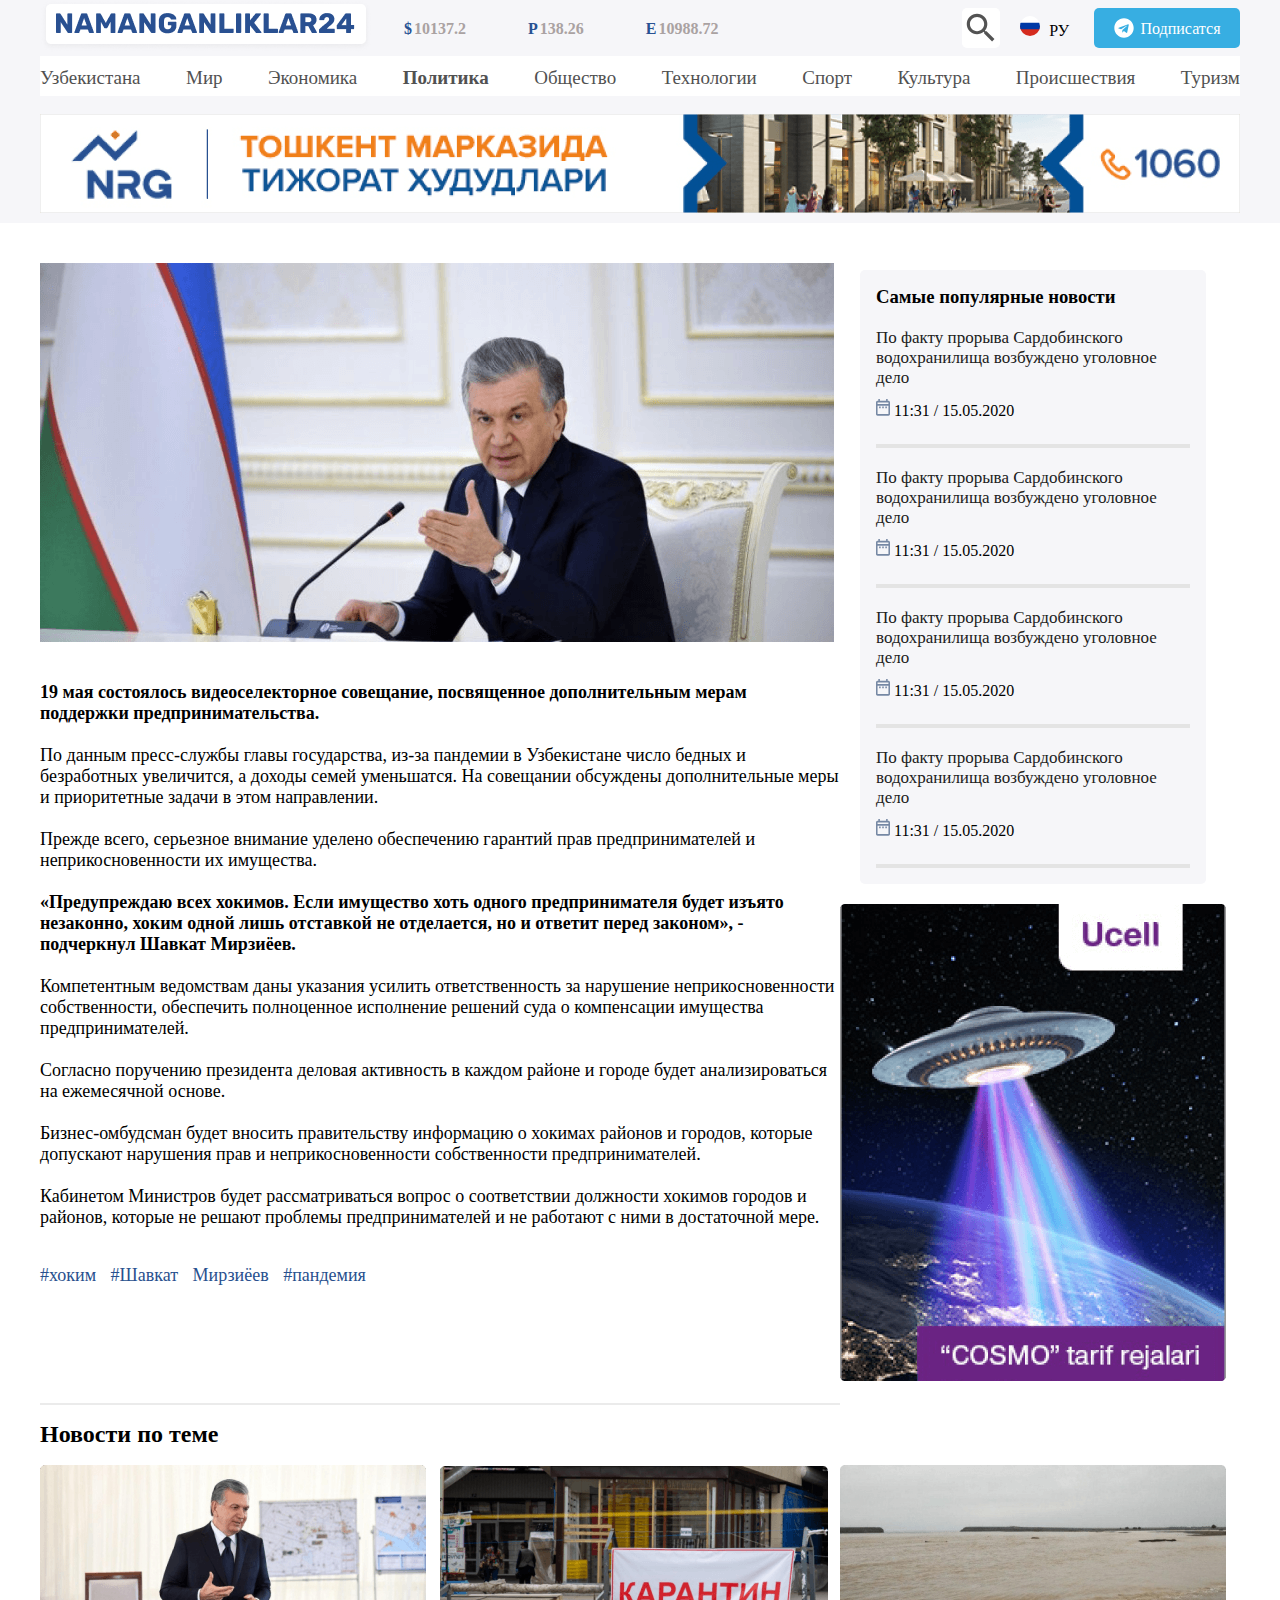
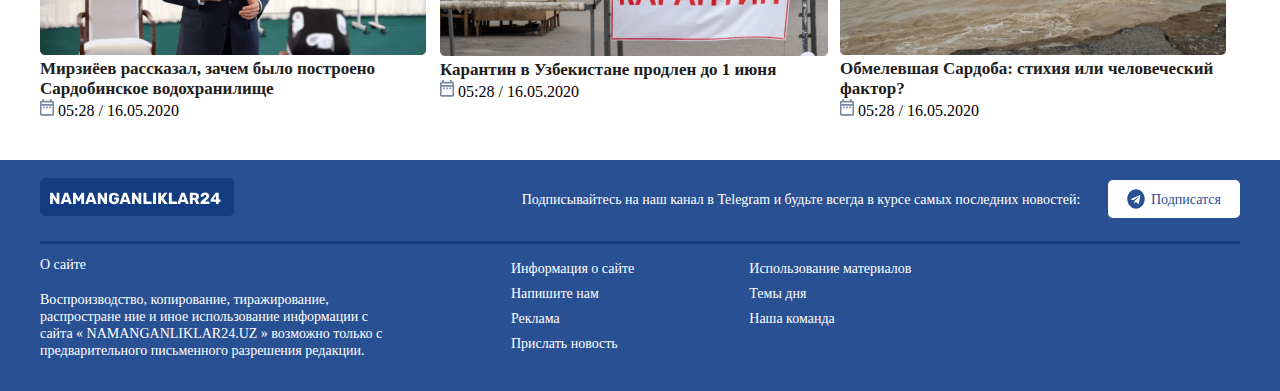
<file: 3-sahifa/index.html>
<!DOCTYPE html>
<html lang="en">

<head>
    <meta charset="UTF-8">
    <meta http-equiv="X-UA-Compatible" content="IE=edge">
    <meta name="viewport" content="width=device-width, initial-scale=1.0">
    <title>Namanganliklar24-3</title>
    <link rel="stylesheet" href="./css/normalize.css">
    <!-- <link rel="stylesheet" href="./css/main.css"> -->
    <link rel="stylesheet" href="./css/main.min.css">
</head>

<body>
     <!-- Header -->
     <header class="header ">
        <div class="container">
        <h1 class="visually-hidden">Namanganliklar25 -yangiliklar portlai</h1>
        <div class="header_sec">
            <a href="#"><img src="./img/logo.png" alt="logotip"></a>
            <ul class="list">
                <li class="items">
                    <span class="icons">$</span> 10137.2
                </li>
                <li class="items">
                    <span class="icons">P</span> 138.26
                </li>
                <li class="items">
                    <span class="icons">E</span> 10988.72
                </li>
            </ul>
            <svg class="poisk" width="24" height="24" viewBox="0 0 24 24" fill="none"
                xmlns="http://www.w3.org/2000/svg">
                <path
                    d="M9.5 3C11.2239 3 12.8772 3.68482 14.0962 4.90381C15.3152 6.12279 16 7.77609 16 9.5C16 11.11 15.41 12.59 14.44 13.73L14.71 14H15.5L20.5 19L19 20.5L14 15.5V14.71L13.73 14.44C12.5505 15.4468 11.0507 15.9999 9.5 16C7.77609 16 6.12279 15.3152 4.90381 14.0962C3.68482 12.8772 3 11.2239 3 9.5C3 7.77609 3.68482 6.12279 4.90381 4.90381C6.12279 3.68482 7.77609 3 9.5 3ZM9.5 5C7 5 5 7 5 9.5C5 12 7 14 9.5 14C12 14 14 12 14 9.5C14 7 12 5 9.5 5Z"
                    fill="#535353" />
            </svg>
            <div class="til">
                <svg class="ruu" width="20" height="20" viewBox="0 0 20 20" fill="none"
                    xmlns="http://www.w3.org/2000/svg">
                    <path d="M0.0332031 0.0506592H19.9668V10.0009H0.0332031V0.0506592Z" fill="white" />
                    <path d="M0.0332031 10H19.9668V19.9503H0.0332031V10Z" fill="#D52B1E" />
                    <path d="M0.0332031 6.68317H19.9668V13.3167H0.0332031V6.68317Z" fill="#0039A6" />
                </svg> РУ
            </div>


            <div class="join">
                <a class="join_tg" href="https://t.me/">
                    <svg class="svg_tg" width="20" height="20" viewBox="0 0 20 20" fill="none"
                        xmlns="http://www.w3.org/2000/svg">
                        <path
                            d="M10 0.3125C4.64813 0.3125 0.3125 4.64875 0.3125 10C0.3125 15.3513 4.64875 19.6875 10 19.6875C15.3519 19.6875 19.6875 15.3513 19.6875 10C19.6875 4.64875 15.3513 0.3125 10 0.3125ZM14.7581 6.94938L13.1681 14.4419C13.0506 14.9731 12.7344 15.1019 12.2931 14.8519L9.87125 13.0669L8.70313 14.1919C8.57438 14.3206 8.465 14.43 8.215 14.43L8.38687 11.965L12.875 7.91C13.0706 7.73813 12.8319 7.64062 12.5738 7.8125L7.02688 11.3044L4.63625 10.5581C4.11688 10.3944 4.105 10.0387 4.74562 9.78875L14.0856 6.18688C14.5194 6.03063 14.8981 6.2925 14.7575 6.94875L14.7581 6.94938Z"
                            fill="white" />
                    </svg>Подписатся
                </a>
            </div>
        </div>
        <nav class="nav">
                <ul class="nav_list">
                    <li class="nav_items"><a class="nav_link" href="../1-sahifa/index.html">Узбекистана</a></li>
                    <li class="nav_items"><a class="nav_link" href="../2-sahifa/index.html">Мир</a></li>
                    <li class="nav_items"><a class="nav_link" href="./index.html">Экономика</a></li>
                    <li class="nav_items"><a class="nav_link" href="../4-sahifa/index.html"><b>Политика</b></a></li>
                    <li class="nav_items"><a class="nav_link" href="#">Общество</a></li>
                    <li class="nav_items"><a class="nav_link" href="#">Технологии</a></li>
                    <li class="nav_items"><a class="nav_link" href="#">Спорт</a></li>
                    <li class="nav_items"><a class="nav_link" href="#">Культура</a> </li>
                    <li class="nav_items"><a class="nav_link" href="#">Происшествия</a></li>
                    <li class="nav_items"><a class="nav_link" href="#">Туризм</a></li>
                </ul>
        </nav>
        
            <img class="banner" src="./img/banner.png" alt="bu yerda sizning reklamangiz bo'lishi mumkun edi">

    </div>
    </header>
    <!-- Main -->
    <main class="container">

        <section class="sections1">
            <div class="selector">
                <h2 class="visually-hidden">Prizident nutqi</h2>
                <img class="prizident" src="./img/Prizident.png" alt="Majlisbozlikka qarshi majlis">
                <div class="selector_text">
                    <p>
                        <strong>
                            19 мая состоялось видеоселекторное совещание, посвященное дополнительным мерам поддержки
                        предпринимательства.
                        </strong>
                    </p><br>
                    <p> По данным пресс-службы главы государства, из-за пандемии в Узбекистане число бедных и
                        безработных увеличится, а доходы семей уменьшатся. На совещании обсуждены дополнительные меры и
                        приоритетные задачи в этом направлении.
                    </p><br>
                    <p>Прежде всего, серьезное внимание уделено обеспечению гарантий прав предпринимателей и
                        неприкосновенности их имущества.
                    </p><br>
                    <p>
                        <strong>
                            «Предупреждаю всех хокимов. Если имущество хоть одного предпринимателя будет изъято незаконно,
                        хоким одной лишь отставкой не отделается, но и ответит перед законом», - подчеркнул Шавкат
                        Мирзиёев.
                        </strong>
                    </p><br>
                    <p>Компетентным ведомствам даны указания усилить ответственность за нарушение неприкосновенности
                        собственности, обеспечить полноценное исполнение решений суда о компенсации имущества
                        предпринимателей.
                    </p><br>
                    <p>Согласно поручению президента деловая активность в каждом районе и городе будет анализироваться
                        на ежемесячной основе.
                    </p><br>
                    <p>Бизнес-омбудсман будет вносить правительству информацию о хокимах районов и городов, которые
                        допускают нарушения прав и неприкосновенности собственности предпринимателей.
                    </p><br>
                    <p>Кабинетом Министров будет рассматриваться вопрос о соответствии должности хокимов городов и
                        районов, которые не решают проблемы предпринимателей и не работают с ними в достаточной мере.
                    </p><br>


                </div>
                <p class="heshtag">#хоким #Шавкат Мирзиёев #пандемия</p>
            </div>
            






            <div class="recomended">
                
                <div class="rec_news">
                    <h3>Cамые популярные новости</h3>
                    <div class="rec_div">
                        <p>По факту прорыва Сардобинского водохранилища
                            возбуждено уголовное дело</p>
                        <svg width="14" height="17" viewBox="0 0 14 17" fill="none" xmlns="http://www.w3.org/2000/svg">
                            <path
                                d="M3.11111 7.61108H4.66667V9.27775H3.11111V7.61108ZM14 3.44442V15.1111C14 16.0278 13.3 16.7778 12.4444 16.7778H1.55556C1.143 16.7778 0.747335 16.6022 0.455612 16.2896C0.163888 15.977 0 15.5531 0 15.1111L0.00777777 3.44442C0.00777777 2.52775 0.692222 1.77775 1.55556 1.77775H2.33333V0.111084H3.88889V1.77775H10.1111V0.111084H11.6667V1.77775H12.4444C13.3 1.77775 14 2.52775 14 3.44442ZM1.55556 5.11108H12.4444V3.44442H1.55556V5.11108ZM12.4444 15.1111V6.77775H1.55556V15.1111H12.4444ZM9.33333 9.27775H10.8889V7.61108H9.33333V9.27775ZM6.22222 9.27775H7.77778V7.61108H6.22222V9.27775Z"
                                fill="#7688A4" />
                        </svg>
                        <time>11:31 / 15.05.2020</time>
    
                    </div>
                    <div class="rec_div">
                        <p>По факту прорыва Сардобинского водохранилища
                            возбуждено уголовное дело</p>
                        <svg width="14" height="17" viewBox="0 0 14 17" fill="none" xmlns="http://www.w3.org/2000/svg">
                            <path
                                d="M3.11111 7.61108H4.66667V9.27775H3.11111V7.61108ZM14 3.44442V15.1111C14 16.0278 13.3 16.7778 12.4444 16.7778H1.55556C1.143 16.7778 0.747335 16.6022 0.455612 16.2896C0.163888 15.977 0 15.5531 0 15.1111L0.00777777 3.44442C0.00777777 2.52775 0.692222 1.77775 1.55556 1.77775H2.33333V0.111084H3.88889V1.77775H10.1111V0.111084H11.6667V1.77775H12.4444C13.3 1.77775 14 2.52775 14 3.44442ZM1.55556 5.11108H12.4444V3.44442H1.55556V5.11108ZM12.4444 15.1111V6.77775H1.55556V15.1111H12.4444ZM9.33333 9.27775H10.8889V7.61108H9.33333V9.27775ZM6.22222 9.27775H7.77778V7.61108H6.22222V9.27775Z"
                                fill="#7688A4" />
                        </svg>
                        <time>11:31 / 15.05.2020</time>
    
                    </div>
                    <div class="rec_div">
                        <p>По факту прорыва Сардобинского водохранилища
                            возбуждено уголовное дело</p>
                        <svg width="14" height="17" viewBox="0 0 14 17" fill="none" xmlns="http://www.w3.org/2000/svg">
                            <path
                                d="M3.11111 7.61108H4.66667V9.27775H3.11111V7.61108ZM14 3.44442V15.1111C14 16.0278 13.3 16.7778 12.4444 16.7778H1.55556C1.143 16.7778 0.747335 16.6022 0.455612 16.2896C0.163888 15.977 0 15.5531 0 15.1111L0.00777777 3.44442C0.00777777 2.52775 0.692222 1.77775 1.55556 1.77775H2.33333V0.111084H3.88889V1.77775H10.1111V0.111084H11.6667V1.77775H12.4444C13.3 1.77775 14 2.52775 14 3.44442ZM1.55556 5.11108H12.4444V3.44442H1.55556V5.11108ZM12.4444 15.1111V6.77775H1.55556V15.1111H12.4444ZM9.33333 9.27775H10.8889V7.61108H9.33333V9.27775ZM6.22222 9.27775H7.77778V7.61108H6.22222V9.27775Z"
                                fill="#7688A4" />
                        </svg>
                        <time>11:31 / 15.05.2020</time>
    
                    </div>
                    <div class="rec_div">
                        <p>По факту прорыва Сардобинского водохранилища
                            возбуждено уголовное дело</p>
                        <svg width="14" height="17" viewBox="0 0 14 17" fill="none" xmlns="http://www.w3.org/2000/svg">
                            <path
                                d="M3.11111 7.61108H4.66667V9.27775H3.11111V7.61108ZM14 3.44442V15.1111C14 16.0278 13.3 16.7778 12.4444 16.7778H1.55556C1.143 16.7778 0.747335 16.6022 0.455612 16.2896C0.163888 15.977 0 15.5531 0 15.1111L0.00777777 3.44442C0.00777777 2.52775 0.692222 1.77775 1.55556 1.77775H2.33333V0.111084H3.88889V1.77775H10.1111V0.111084H11.6667V1.77775H12.4444C13.3 1.77775 14 2.52775 14 3.44442ZM1.55556 5.11108H12.4444V3.44442H1.55556V5.11108ZM12.4444 15.1111V6.77775H1.55556V15.1111H12.4444ZM9.33333 9.27775H10.8889V7.61108H9.33333V9.27775ZM6.22222 9.27775H7.77778V7.61108H6.22222V9.27775Z"
                                fill="#7688A4" />
                        </svg>
                        <time>11:31 / 15.05.2020</time>
    
                    </div>
                </div>
                <img class="rec_img" src="./img/ucell.png" alt="bu yerda sizning reklamangiz bo'lishi mumkun edi">

            </div>
        </section>

        <section >
            <h2 class="sec2_h2">Новости по теме</h2>
            <div class="main2">
                
                <div class="News1 ">
                    <img src="./img/prezident.png" alt="prezident">
                    <p class="news_p">
                        <b>Мирзиёев рассказал, зачем было построено
                            Сардобинское водохранилище</b>
                    </p>
                    <svg width="14" height="17" viewBox="0 0 14 17" fill="none" xmlns="http://www.w3.org/2000/svg">
                        <path
                            d="M3.11111 7.61108H4.66667V9.27775H3.11111V7.61108ZM14 3.44442V15.1111C14 16.0278 13.3 16.7778 12.4444 16.7778H1.55556C1.143 16.7778 0.747335 16.6022 0.455612 16.2896C0.163888 15.977 0 15.5531 0 15.1111L0.00777777 3.44442C0.00777777 2.52775 0.692222 1.77775 1.55556 1.77775H2.33333V0.111084H3.88889V1.77775H10.1111V0.111084H11.6667V1.77775H12.4444C13.3 1.77775 14 2.52775 14 3.44442ZM1.55556 5.11108H12.4444V3.44442H1.55556V5.11108ZM12.4444 15.1111V6.77775H1.55556V15.1111H12.4444ZM9.33333 9.27775H10.8889V7.61108H9.33333V9.27775ZM6.22222 9.27775H7.77778V7.61108H6.22222V9.27775Z"
                            fill="#7688A4" />
                    </svg>
    
                    <time>
                        05:28 / 16.05.2020
                    </time>
                </div>
                <div class="News1-1 ">
                    <img src="./img/karantin.png" alt="prezident">
                    <p class="news_p">
                        <b>Карантин в Узбекистане продлен до 1 июня</b>
                    </p>
                    <svg width="14" height="17" viewBox="0 0 14 17" fill="none" xmlns="http://www.w3.org/2000/svg">
                        <path
                            d="M3.11111 7.61108H4.66667V9.27775H3.11111V7.61108ZM14 3.44442V15.1111C14 16.0278 13.3 16.7778 12.4444 16.7778H1.55556C1.143 16.7778 0.747335 16.6022 0.455612 16.2896C0.163888 15.977 0 15.5531 0 15.1111L0.00777777 3.44442C0.00777777 2.52775 0.692222 1.77775 1.55556 1.77775H2.33333V0.111084H3.88889V1.77775H10.1111V0.111084H11.6667V1.77775H12.4444C13.3 1.77775 14 2.52775 14 3.44442ZM1.55556 5.11108H12.4444V3.44442H1.55556V5.11108ZM12.4444 15.1111V6.77775H1.55556V15.1111H12.4444ZM9.33333 9.27775H10.8889V7.61108H9.33333V9.27775ZM6.22222 9.27775H7.77778V7.61108H6.22222V9.27775Z"
                            fill="#7688A4" />
                    </svg>
                    <time>
                        05:28 / 16.05.2020
                    </time>
                </div>
                <div>
                    <img src="./img/sardoba.png" alt="prezident">
                    <p class="news_p"> 
                       <b> Обмелевшая Сардоба: стихия или
                        человеческий фактор?</b>      
                </p>
                    <svg width="14" height="17" viewBox="0 0 14 17" fill="none" xmlns="http://www.w3.org/2000/svg">
                        <path
                            d="M3.11111 7.61108H4.66667V9.27775H3.11111V7.61108ZM14 3.44442V15.1111C14 16.0278 13.3 16.7778 12.4444 16.7778H1.55556C1.143 16.7778 0.747335 16.6022 0.455612 16.2896C0.163888 15.977 0 15.5531 0 15.1111L0.00777777 3.44442C0.00777777 2.52775 0.692222 1.77775 1.55556 1.77775H2.33333V0.111084H3.88889V1.77775H10.1111V0.111084H11.6667V1.77775H12.4444C13.3 1.77775 14 2.52775 14 3.44442ZM1.55556 5.11108H12.4444V3.44442H1.55556V5.11108ZM12.4444 15.1111V6.77775H1.55556V15.1111H12.4444ZM9.33333 9.27775H10.8889V7.61108H9.33333V9.27775ZM6.22222 9.27775H7.77778V7.61108H6.22222V9.27775Z"
                            fill="#7688A4" />
                    </svg>
                    <time>
                        05:28 / 16.05.2020
                    </time>
                </div>
            </div>
        </section>

    </main>

    <!-- Footer -->
    <footer>
        <div class="container">
            <h2 class="visually-hidden"> Footer start</h2>
            <div class="footer_sec1">
                <a href="#">
                    <img class="footer_img" src="./img/footer_logo.svg" alt="namanganliklar logotip">
                </a>
                <p class="footet_sec_text1">Подписывайтесь на наш канал в Telegram и будьте всегда в курсе самых последних
                    новостей:</p>
                <a class="footer_tg" href="https://t.me/">
                    <svg class="footer_svg" width="18" height="20" viewBox="0 0 18 20" fill="none"
                        xmlns="http://www.w3.org/2000/svg">
                        <path
                            d="M9 0.3125C4.18331 0.3125 0.28125 4.64875 0.28125 10C0.28125 15.3512 4.18387 19.6875 9 19.6875C13.8167 19.6875 17.7188 15.3512 17.7188 10C17.7188 4.64875 13.8161 0.3125 9 0.3125ZM13.2823 6.94938L11.8513 14.4419C11.7456 14.9731 11.4609 15.1019 11.0638 14.8519L8.88412 13.0669L7.83281 14.1919C7.71694 14.3206 7.6185 14.43 7.3935 14.43L7.54819 11.965L11.5875 7.91C11.7636 7.73812 11.5487 7.64062 11.3164 7.8125L6.32419 11.3044L4.17263 10.5581C3.70519 10.3944 3.6945 10.0387 4.27106 9.78875L12.6771 6.18688C13.0674 6.03063 13.4083 6.2925 13.2817 6.94875L13.2823 6.94938Z"
                            fill="#295093" />
                    </svg> Подписатся
    
                </a>
    
            </div>
            <div class="footer_section2">
                <div class="footer_sec2 ">
                    <p class="footer_p">О сайте </p><br>
                    <p class="footer_p">
                        Воспроизводство, копирование, тиражирование, распростране ние и иное использование информации с
                        сайта « NAMANGANLIKLAR24.UZ » возможно только с предварительного письменного разрешения редакции.
                    </p>
                </div>
                <div class="footer_sec3 ">
                    <a class="footer_link" href="#">Информация о сайте</a>
                    <a class="footer_link" href="#">Напишите нам</a>
                    <a class="footer_link" href="#">Реклама</a>
                    <a class="footer_link" href="#">Прислать новость</a>
                </div>
                <div class="footer_sec4">
                    <a class="footer_link" href="#"> Использование материалов </a>
                    <a class="footer_link" href="#"> Темы дня </a>
                    <a class="footer_link" href="#"> Наша команда </a>
    
                </div>
            </div>
    </div>
    </footer>

</body>

</html>
</file>
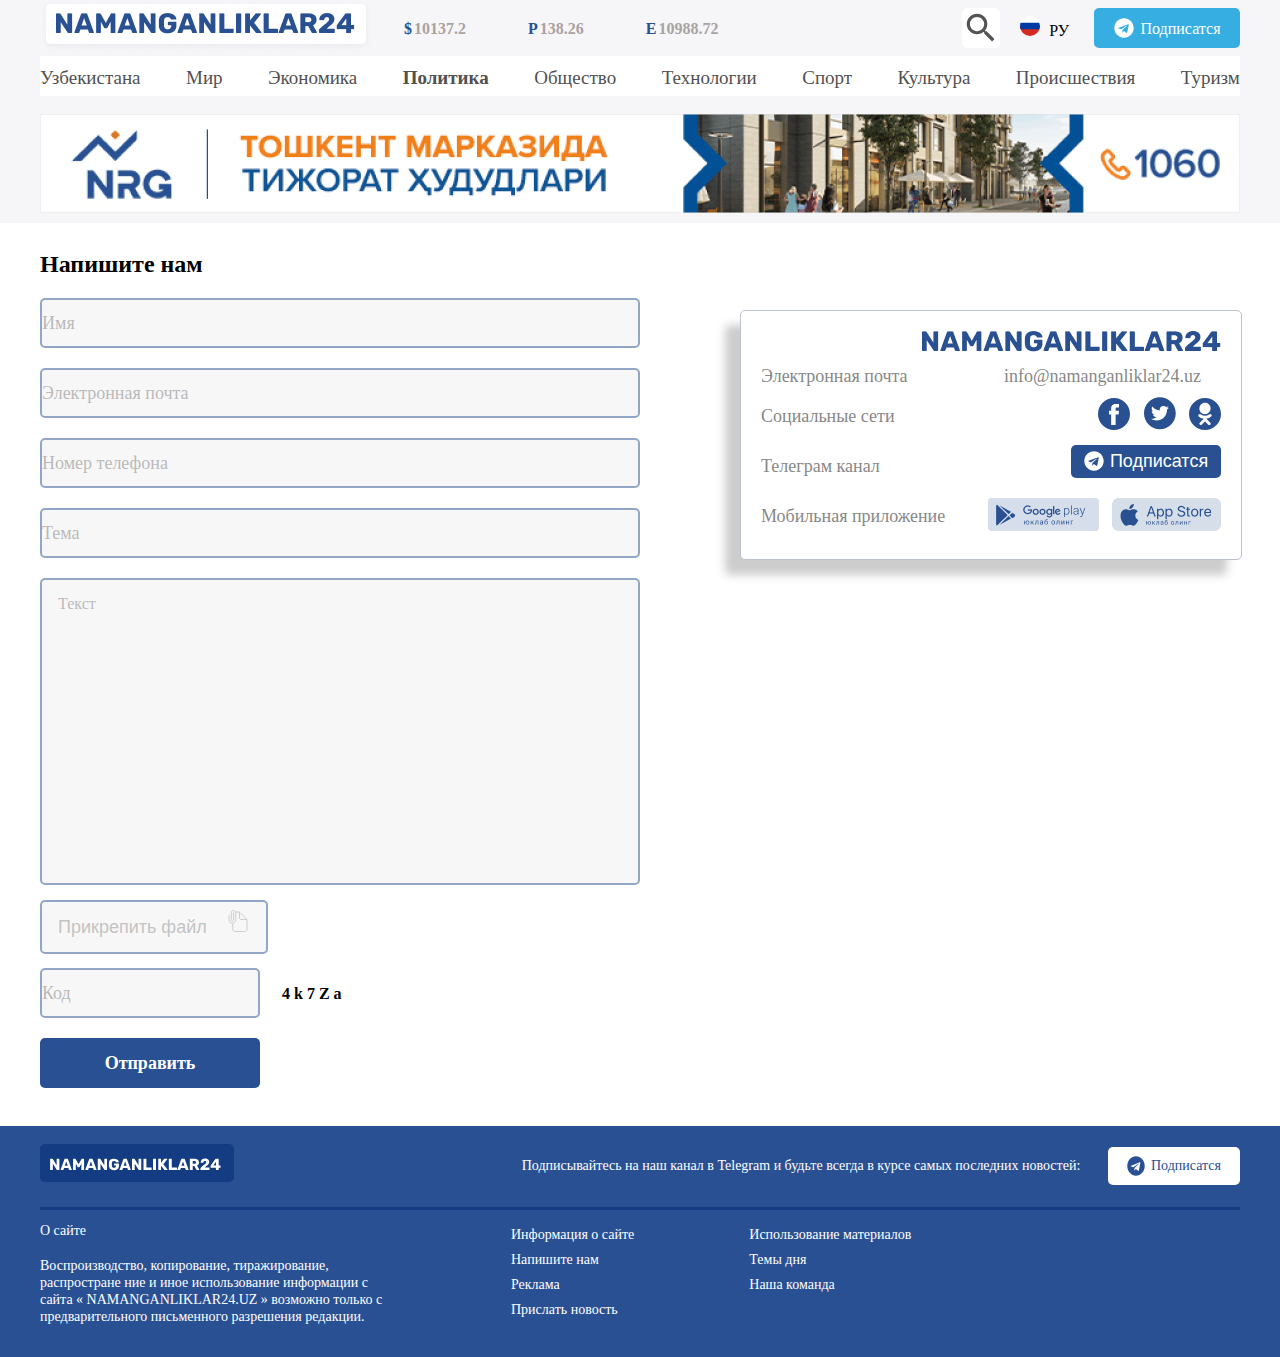
<file: 4-sahifa/index.html>
<!DOCTYPE html>
<html lang="ru">

<head>
    <meta charset="UTF-8">
    <meta http-equiv="X-UA-Compatible" content="IE=edge">
    <meta name="viewport" content="width=device-width, initial-scale=1.0">
    <title>Namanganliklar24-4</title>
    <link rel="stylesheet" href="./css/normalize.css">
    <!-- <link rel="stylesheet" href="./css/main.css"> -->
    <link rel="stylesheet" href="./css/main.min.css">
</head>

<body>
    <!-- Header -->
    <header class="header ">
        <div class="container">
            <h1 class="visually-hidden">Namanganliklar25 -yangiliklar portlai</h1>
            <div class="header_sec">
                <a href="#"><img src="./img/logo.png" alt="logotip"></a>
                <ul class="list">
                    <li class="items">
                        <span class="icons">$</span> 10137.2
                    </li>
                    <li class="items">
                        <span class="icons">P</span> 138.26
                    </li>
                    <li class="items">
                        <span class="icons">E</span> 10988.72
                    </li>
                </ul>
                <svg class="poisk" width="24" height="24" viewBox="0 0 24 24" fill="none"
                    xmlns="http://www.w3.org/2000/svg">
                    <path
                        d="M9.5 3C11.2239 3 12.8772 3.68482 14.0962 4.90381C15.3152 6.12279 16 7.77609 16 9.5C16 11.11 15.41 12.59 14.44 13.73L14.71 14H15.5L20.5 19L19 20.5L14 15.5V14.71L13.73 14.44C12.5505 15.4468 11.0507 15.9999 9.5 16C7.77609 16 6.12279 15.3152 4.90381 14.0962C3.68482 12.8772 3 11.2239 3 9.5C3 7.77609 3.68482 6.12279 4.90381 4.90381C6.12279 3.68482 7.77609 3 9.5 3ZM9.5 5C7 5 5 7 5 9.5C5 12 7 14 9.5 14C12 14 14 12 14 9.5C14 7 12 5 9.5 5Z"
                        fill="#535353" />
                </svg>
                <div class="til">
                    <svg class="ruu" width="20" height="20" viewBox="0 0 20 20" fill="none"
                        xmlns="http://www.w3.org/2000/svg">
                        <path d="M0.0332031 0.0506592H19.9668V10.0009H0.0332031V0.0506592Z" fill="white" />
                        <path d="M0.0332031 10H19.9668V19.9503H0.0332031V10Z" fill="#D52B1E" />
                        <path d="M0.0332031 6.68317H19.9668V13.3167H0.0332031V6.68317Z" fill="#0039A6" />
                    </svg> РУ
                </div>


                <div class="join">
                    <a class="join_tg" href="https://t.me/">
                        <svg class="svg_tg" width="20" height="20" viewBox="0 0 20 20" fill="none"
                            xmlns="http://www.w3.org/2000/svg">
                            <path
                                d="M10 0.3125C4.64813 0.3125 0.3125 4.64875 0.3125 10C0.3125 15.3513 4.64875 19.6875 10 19.6875C15.3519 19.6875 19.6875 15.3513 19.6875 10C19.6875 4.64875 15.3513 0.3125 10 0.3125ZM14.7581 6.94938L13.1681 14.4419C13.0506 14.9731 12.7344 15.1019 12.2931 14.8519L9.87125 13.0669L8.70313 14.1919C8.57438 14.3206 8.465 14.43 8.215 14.43L8.38687 11.965L12.875 7.91C13.0706 7.73813 12.8319 7.64062 12.5738 7.8125L7.02688 11.3044L4.63625 10.5581C4.11688 10.3944 4.105 10.0387 4.74562 9.78875L14.0856 6.18688C14.5194 6.03063 14.8981 6.2925 14.7575 6.94875L14.7581 6.94938Z"
                                fill="white" />
                        </svg>Подписатся
                    </a>
                </div>
            </div>
            <nav class="nav">
                <ul class="nav_list">
                    <li class="nav_items"><a class="nav_link" href="../1-sahifa/index.html">Узбекистана</a></li>
                    <li class="nav_items"><a class="nav_link" href="../2-sahifa/index.html">Мир</a></li>
                    <li class="nav_items"><a class="nav_link" href="../3-sahifa/index.html">Экономика</a></li>
                    <li class="nav_items"><a class="nav_link" href="#"><b>Политика</b></a></li>
                    <li class="nav_items"><a class="nav_link" href="#">Общество</a></li>
                    <li class="nav_items"><a class="nav_link" href="#">Технологии</a></li>
                    <li class="nav_items"><a class="nav_link" href="#">Спорт</a></li>
                    <li class="nav_items"><a class="nav_link" href="#">Культура</a> </li>
                    <li class="nav_items"><a class="nav_link" href="#">Происшествия</a></li>
                    <li class="nav_items"><a class="nav_link" href="#">Туризм</a></li>
                </ul>
            </nav>

            <img class="banner" src="./img/banner.png" alt="bu yerda sizning reklamangiz bo'lishi mumkun edi">

        </div>
    </header>
    <!-- Main -->
    <main class="container">
        <section class="form">
            <h2 class="visually-hidden">Forma  toldrirish</h2>
            <form action="https://test@example">
                <h2 class="form_h2">Напишите нам</h2>
                <input type="text" placeholder="Имя">
                <input type="email" placeholder="Электронная почта">
                <input type="tel" placeholder="Номер телефона">
                <input type="text" placeholder="Тема">
                <textarea name="textarea" id="" cols="48" rows="15" placeholder="Текст"></textarea>
                <label class="form__label">Прикрепить файл

                    <input class="form__input" type="file" name="File" required>

                    <svg width="24" height="24" viewBox="0 0 24 24" fill="none" xmlns="http://www.w3.org/2000/svg">
                        <path
                            d="M9.75 3H12.8789C13.2766 3.00006 13.658 3.15804 13.9392 3.43922L20.5608 10.0608C20.842 10.342 20.9999 10.7234 21 11.1211V20.25C21 20.8467 20.7629 21.419 20.341 21.841C19.919 22.2629 19.3467 22.5 18.75 22.5H9C8.40326 22.5 7.83097 22.2629 7.40901 21.841C6.98705 21.419 6.75 20.8467 6.75 20.25V14.25"
                            stroke="#9C9C9C" stroke-linecap="round" stroke-linejoin="round" />
                        <path
                            d="M13.5 3.375V9C13.5 9.39782 13.658 9.77936 13.9393 10.0607C14.2206 10.342 14.6022 10.5 15 10.5H20.625"
                            stroke="#9C9C9C" stroke-linecap="round" stroke-linejoin="round" />
                        <path
                            d="M7.5 3.75V10.875C7.50195 11.0233 7.47419 11.1704 7.41834 11.3078C7.3625 11.4452 7.27971 11.57 7.17485 11.6748C7.06999 11.7797 6.94519 11.8625 6.80782 11.9183C6.67045 11.9742 6.52328 12.002 6.375 12C5.8125 12 5.25 11.5734 5.25 10.875V4.125C5.25 2.69109 6.02672 1.5 7.5 1.5C8.97328 1.5 9.75 2.6625 9.75 4.09594V10.5998C9.75 12.6155 8.44594 14.25 6.375 14.25C4.30406 14.25 3 12.6159 3 10.5998V6.75"
                            stroke="#9C9C9C" stroke-miterlimit="10" stroke-linecap="round" />
                    </svg>

                </label><br>
                <input class="password" type="password" placeholder="Код"> <b> 4 k 7 Z a</b><br>
                <button>Отправить</button>
            </form>

            <div class="box">
                <div>
                    <a href="#"><img class="box_img" src="./img/box_logo.png" alt="oxirgi manbalar">
                    </a>
                </div>
                <div>
                    <p class="box_p1">Электронная почта</p>
                <p class="box_p2">info@namanganliklar24.uz</p>
                
                </div>
                <div>
                    <p class="box_p3">Социальные сети</p>
                <a href="https://facebook.com">
                    <svg width="32" height="32" viewBox="0 0 32 32" fill="none" xmlns="http://www.w3.org/2000/svg">
                        <path fill-rule="evenodd" clip-rule="evenodd"
                            d="M32 16C32 24.836 24.836 32 16 32C7.164 32 0 24.836 0 16C0 7.164 7.164 0 16 0C24.836 0 32 7.164 32 16ZM20.598 16.48L20.991 12.787H17.631V10.61C17.631 9.795 18.188 9.603 18.585 9.603H21V6.014L17.672 6C13.976 6 13.137 8.68 13.137 10.39V12.782H11V16.48H13.137V27H17.631V16.48H20.598Z"
                            fill="#295091" />
                    </svg></a>
                <a href="https://twitter.com/">
                    <svg width="32" height="33" viewBox="0 0 32 33" fill="none" xmlns="http://www.w3.org/2000/svg">
                        <path fill-rule="evenodd" clip-rule="evenodd"
                            d="M15.887 0.223999C7.128 0.223999 0 7.396 0 16.209C0 25.024 7.128 32.196 15.887 32.196C24.65 32.196 31.778 25.024 31.778 16.209C31.778 7.396 24.65 0.223999 15.888 0.223999H15.887ZM22.978 12.552C22.984 12.709 22.988 12.869 22.988 13.03C22.988 17.89 19.31 23.496 12.582 23.496C10.5924 23.4992 8.64466 22.925 6.975 21.843C7.93338 21.9596 8.90537 21.8851 9.8348 21.6238C10.7642 21.3626 11.6327 20.9198 12.39 20.321C11.6251 20.3046 10.8845 20.0492 10.2721 19.5906C9.65969 19.132 9.20612 18.4933 8.975 17.764C9.52243 17.8714 10.0873 17.8498 10.625 17.701C9.79516 17.5306 9.04971 17.0787 8.51485 16.4217C7.97999 15.7648 7.6886 14.9431 7.69 14.096C7.69 14.08 7.69 14.064 7.694 14.048C8.184 14.325 8.75 14.488 9.35 14.508C8.84775 14.1706 8.43643 13.7146 8.15247 13.1803C7.8685 12.6461 7.72065 12.05 7.722 11.445C7.722 10.772 7.903 10.141 8.216 9.597C9.13122 10.7319 10.2756 11.6608 11.5743 12.3232C12.8731 12.9856 14.297 13.3665 15.753 13.441C15.6899 13.1658 15.6584 12.8843 15.659 12.602C15.659 10.572 17.297 8.924 19.316 8.924C19.8166 8.92351 20.3119 9.02627 20.7709 9.22586C21.23 9.42545 21.643 9.71759 21.984 10.084C22.8053 9.9237 23.5924 9.62152 24.31 9.191C24.0377 10.0426 23.4657 10.7664 22.7 11.228C23.4252 11.1427 24.1333 10.9479 24.8 10.65C24.3102 11.387 23.6933 12.031 22.978 12.552Z"
                            fill="#295091" />
                    </svg></a>
                <a href="https://ok.ru">
                    <svg width="32" height="32" viewBox="0 0 32 32" fill="none" xmlns="http://www.w3.org/2000/svg">
                        <path fill-rule="evenodd" clip-rule="evenodd"
                            d="M16.001 0C7.163 0 0 7.164 0 16.001C0 24.837 7.163 32 16.001 32C24.837 32 32 24.837 32 16.001C32 7.164 24.837 0 16.001 0ZM16.023 4.866C19.14 4.874 21.64 7.424 21.624 10.574C21.61 13.653 19.067 16.148 15.956 16.137C12.876 16.127 10.35 13.573 10.369 10.489C10.3743 8.99394 10.9727 7.56209 12.0327 6.50783C13.0928 5.45357 14.5279 4.86308 16.023 4.866ZM22.336 18.351C21.646 19.059 20.817 19.571 19.895 19.928C19.025 20.265 18.071 20.435 17.126 20.548C17.268 20.704 17.336 20.78 17.426 20.87C18.707 22.158 19.996 23.44 21.272 24.733C21.707 25.173 21.799 25.72 21.559 26.231C21.297 26.791 20.709 27.16 20.134 27.12C19.77 27.094 19.485 26.914 19.233 26.66C18.266 25.686 17.28 24.729 16.332 23.738C16.055 23.448 15.922 23.504 15.679 23.754C14.7042 24.7548 13.7185 25.7449 12.722 26.724C12.275 27.164 11.744 27.244 11.225 26.992C10.675 26.725 10.323 26.164 10.35 25.598C10.37 25.216 10.558 24.923 10.82 24.662C12.09 23.395 13.354 22.124 14.62 20.856C14.705 20.771 14.783 20.681 14.904 20.55C13.178 20.371 11.621 19.946 10.288 18.904C10.123 18.774 9.952 18.648 9.802 18.504C9.218 17.944 9.159 17.302 9.622 16.64C10.016 16.074 10.678 15.924 11.367 16.249C11.501 16.311 11.627 16.391 11.751 16.474C14.233 18.181 17.646 18.228 20.138 16.551C20.3784 16.3556 20.6565 16.2119 20.955 16.129C21.551 15.975 22.105 16.194 22.424 16.716C22.789 17.31 22.784 17.89 22.336 18.351Z"
                            fill="#295091" />
                    </svg></a>
                </div>
                <div>
                    <p class="box_p4">Телеграм канал</p>
                <div class="box_join">
                    <a class="box_join_tg" href="https://t.me/">
                        <svg class="box_svg_tg" width="20" height="20" viewBox="0 0 20 20" fill="none"
                            xmlns="http://www.w3.org/2000/svg">
                            <path
                                d="M10 0.3125C4.64813 0.3125 0.3125 4.64875 0.3125 10C0.3125 15.3512 4.64875 19.6875 10 19.6875C15.3519 19.6875 19.6875 15.3512 19.6875 10C19.6875 4.64875 15.3512 0.3125 10 0.3125ZM14.7581 6.94938L13.1681 14.4419C13.0506 14.9731 12.7344 15.1019 12.2931 14.8519L9.87125 13.0669L8.70312 14.1919C8.57438 14.3206 8.465 14.43 8.215 14.43L8.38688 11.965L12.875 7.91C13.0706 7.73812 12.8319 7.64062 12.5737 7.8125L7.02688 11.3044L4.63625 10.5581C4.11688 10.3944 4.105 10.0387 4.74563 9.78875L14.0856 6.18688C14.5194 6.03063 14.8981 6.2925 14.7575 6.94875L14.7581 6.94938Z"
                                fill="white" />
                        </svg> Подписатся</a>
                </div>
                </div>
                <div>
                    <p class="box_p5">Мобильная приложение</p>
                    <a href="#"><img src="./img/googlePlay.png" alt="yuklab olish silkasi"></a>
                    <a href="#"><img src="./img/appleStore.png" alt="yuklab olish silkasi"></a>
                </div>

                


            </div>
        </section>



    </main>
    <!-- Footer -->
    <footer>
        <div class="container">
            <h2 class="visually-hidden"> Footer start</h2>
            <div class="footer_sec1">
                <a href="#">
                    <img class="footer_img" src="./img/footer_logo.svg" alt="namanganliklar logotip">
                </a>
                <p class="footet_sec_text1">Подписывайтесь на наш канал в Telegram и будьте всегда в курсе самых
                    последних
                    новостей:</p>
                <a class="footer_tg" href="https://t.me/">
                    <svg class="footer_svg" width="18" height="20" viewBox="0 0 18 20" fill="none"
                        xmlns="http://www.w3.org/2000/svg">
                        <path
                            d="M9 0.3125C4.18331 0.3125 0.28125 4.64875 0.28125 10C0.28125 15.3512 4.18387 19.6875 9 19.6875C13.8167 19.6875 17.7188 15.3512 17.7188 10C17.7188 4.64875 13.8161 0.3125 9 0.3125ZM13.2823 6.94938L11.8513 14.4419C11.7456 14.9731 11.4609 15.1019 11.0638 14.8519L8.88412 13.0669L7.83281 14.1919C7.71694 14.3206 7.6185 14.43 7.3935 14.43L7.54819 11.965L11.5875 7.91C11.7636 7.73812 11.5487 7.64062 11.3164 7.8125L6.32419 11.3044L4.17263 10.5581C3.70519 10.3944 3.6945 10.0387 4.27106 9.78875L12.6771 6.18688C13.0674 6.03063 13.4083 6.2925 13.2817 6.94875L13.2823 6.94938Z"
                            fill="#295093" />
                    </svg> Подписатся

                </a>

            </div>
            <div class="footer_section2">
                <div class="footer_sec2 ">
                    <p class="footer_p">О сайте </p><br>
                    <p class="footer_p">
                        Воспроизводство, копирование, тиражирование, распростране ние и иное использование информации с
                        сайта « NAMANGANLIKLAR24.UZ » возможно только с предварительного письменного разрешения
                        редакции.
                    </p>
                </div>
                <div class="footer_sec3 ">
                    <a class="footer_link" href="#">Информация о сайте</a>
                    <a class="footer_link" href="#">Напишите нам</a>
                    <a class="footer_link" href="#">Реклама</a>
                    <a class="footer_link" href="#">Прислать новость</a>
                </div>
                <div class="footer_sec4">
                    <a class="footer_link" href="#"> Использование материалов </a>
                    <a class="footer_link" href="#"> Темы дня </a>
                    <a class="footer_link" href="#"> Наша команда </a>

                </div>
            </div>
        </div>
    </footer>

</body>

</html>
</file>
<file: 1-sahifa/css/main.css>
@font-face {
    font-style: normal;
    font-weight: 500;
    font-family: 'Rubik' , sans-serif;
    src: url(../fonts/rubik-v20-latin_cyrillic-500.ttf);
}
@font-face {
    font-style: normal;
    font-weight: 400;
    font-family: 'Rubik' , sans-serif;
    src: url(../fonts/rubik-v20-latin_cyrillic-regular.ttf);
}
@font-face {
    font-style: normal;
    font-weight: 700;
    font-family: 'Rubik' , sans-serif;
    src: url(../fonts/rubik-v20-latin_cyrillic-700.ttf);
}
.visually-hidden {
    position: absolute;
    width: 1px;
    height: 1px;
    margin: -1px;
    padding: 0;
    overflow: hidden;
    border: 0;
    clip: rect(0 0 0 0)
  }

header {
    position: fixed;
    background-color: #f6f6f9;
    /* padding-top: 43px; */
    width: 100%;
    top: 0;
    
}

* {
    margin: 0;
    padding: 0;
    box-sizing: border-box;
}

.container {
    margin: 0 auto;
    padding: 0 20px;
    max-width: 1240px;
}

/* Header */
.header_sec {
    display: flex;
    align-items: center;
}

.list {
    list-style: none;
    display: flex;
    margin-right: auto;
}

.items {
    font-family: 'Rubik';
    font-style: normal;
    color: #aaa2a2;
    display: flex;
    font-weight: 700;
    font-size: 16px;
    line-height: 19px;
    padding: 0px 30px;
}

.icons {
    color: #285193;
    padding: 0px 2px;
}
.poisk{
    width: 38px;
    height: 40px;
    background-color: white;
    border-radius: 5px;
    margin-right: 20px;
}
.ruu{
    border-radius: 18px;
    margin-right: 5px;
}

.join {
    background-color: #37AEE2;
    display: flex;
    text-align: center;
    font-family: 'Rubik';
    font-style: normal;
    font-weight: 500;
    font-size: 16px;
    line-height: 19px;
    border-radius: 5px;
    margin-left: 25px;
}

.join_tg {
    display: flex;
    align-items: center;
    justify-content: center;
    text-decoration: none;
    color: #FFFFFF;
    height: 40px;
    width: 146px;
    border-radius: 5px;
}

.svg_tg {
    margin-right: 7px;
}
.nav_list {
    display: flex;
    justify-content: space-between;
    list-style: none;
    padding-top: 10px;
}
.nav_link {
    text-decoration: none;
    color: #515151;
    font-family: 'Rubik';
    font-style: normal;
    font-weight: 500;
    font-size: 19px;
    line-height: 23px;
}
.nav {
    
    background-color: #FFFFFF;
    max-width: 1200px;
    height: 40px;
}
.nav_items + .nav_items{
    margin-left: 25px;

}

.banner {
    margin-top: 18px;
    margin-bottom: 5px;
}
.section1{
    margin-top: 250px;
    display: flex;
    background-color: #f6f6f9;
    width: 1200px;
    height: 133px;
    border-radius: 5px;
}
.sec1_list{
    list-style: none;
    display: flex;
    align-items: center;
    justify-content: center;
    
    
}
.sec1_item1{
    display: flex;
    font-family: 'Rubik';
    font-style: normal;
    font-weight: 500;
    font-size: 20px;
    line-height: 24px;
    color: #000000;
    padding-right: 40px;
    padding-left: 70px;
    border-right: 2px solid #EB5569;    
}
.sec1_item2{
    display: flex;
    font-family: 'Rubik';
    font-style: normal;
    font-weight: 400;
    font-size: 18px;
    line-height: 21px;
    color: #DB0000;
    padding-right: 40px;
    padding-left: 70px;
    border-right: 2px solid #F4CCD1;
}
.sec1_item3{
    display: flex;
    font-family: 'Rubik';
    font-style: normal;
    font-weight: 400;
    font-size: 18px;
    line-height: 21px;
    color: #05B135;
    padding-right: 40px;
    padding-left: 70px;
    border-right: 2px solid #F4CCD1;
}
.sec1_item4{
    display: flex;
    font-family: 'Rubik';
    font-style: normal;
    font-weight: 400;
    font-size: 18px;
    line-height: 21px;
    padding-left: 70px;
    padding-right: 40px;
    color: #000000;
}
b{color: #000000;}
.sec1_img{
    vertical-align: middle;
    margin-right: 25px;
}
/* Footer */
footer{ 
    padding: 0;
    background-color: #295093;
}
.footer_sec1{
    display: flex;
    justify-content: space-between;
    align-items: center;
    margin-top: 38px;
    padding-top: 18px;
    padding-bottom: 20px;
    border-bottom: 3px solid #133C82;;
}
.footer_img{
    margin-right: 260px;
}
.footer_tg{
    width: 132px;
    height: 38px;
    display: flex;
    justify-content: center;
    align-items: center;
    font-family: 'Rubik';
    font-style: normal;
    font-weight: 500;
    font-size: 14px;
    line-height: 17px;
    color: #295093;
    text-decoration: none;
    border-radius: 5px;
    background-color: white;
}

.footer_svg{
    margin-right: 6px;
}
.footer_sec2{
    display: inline-block;
    width: 360px;
    height: 121px;
    
    
}
.footet_sec_text1{

    font-family: 'Rubik';
    font-style: normal;
    font-weight: 500;
    font-size: 14px;
    line-height: 17px;
    color: #FFFFFF;
}
.footer_p{
    font-family: 'Rubik';
    font-style: normal;
    font-weight: 500;
    font-size: 14px;
    line-height: 17px;
    color: #FFFFFF;
}
.footer_sec3{
    margin-left: 111px;
    width: 163;
    height: 106;
    display: inline-block;
    line-height: 25px;
    
}
.footer_sec4{
    width: 170px;
    height: 106;
    margin-left:115px ;
    display: inline-block;
    margin-bottom: 60px;
    line-height: 25px;
    
}
.footer_link{ 
    display: flex;
    align-items: flex-start;
    justify-content: flex-start;
    text-decoration: none;
    font-family: 'Rubik';
    font-style: normal;
    font-weight: 500;
    font-size: 14px;
    color: #FFFFFF;
    
}
.footer_section2{
    display: flex;
    margin-top: 12px;
    
}


.News1{

    width: 380px;
    margin-right: 20px;
}
.News1-1{
    margin-right: 20px;
    width: 380px;
    margin-bottom: 17px;
}

.news_p{
    font-family: 'Rubik';
    font-style: normal;
    font-weight: 500;
    font-size: 17px;
    line-height: 20px;
    color: #202020;
}
time{
    font-family: 'Rubik';
    font-style: normal;
    font-weight: 400;
    font-size: 14px;
    line-height: 17px;
    color: #6B6D97;
    
}
.main2{
    display: flex;
    align-items: center;
    margin-top: 15px;
    
}
.uvedom{
    margin-top: 35px;
    margin-bottom: 35px;
    height: 91px;
    display: flex;
    justify-content: center;
    align-items: center;
    background: rgba(239, 186, 84, 0.18);
    border-radius: 5px;

    
}
.uvedom svg{
    margin-left: 34px;
    margin-right:17px ;
}
.uvedom p{
    margin-right:290px;
    font-family: 'Rubik';
    font-style: normal;
    font-weight: 500;
    font-size: 20px;
    line-height: 24px;
    color: #000000;
}
.uvedom a{
    width: 204px;
    height: 42px;
    display: flex;
    justify-content: center;
    align-items: center;
    text-decoration: none;
    font-family: 'Rubik';
    font-style: normal;
    font-weight: 500;
    font-size: 20px;
    line-height: 24px;
    color: #ffffff;
    background: linear-gradient(90deg, #FE5C28 0%, rgba(255, 139, 54, 0.9) 88.43%);
    border-radius: 5px;
}
.last_news{
     
     width:800px ;
}
.last_news_1{
    margin-top: 15px;
    display: flex;
    width: 780px;
    height: 142px;
}
.last_news_1 div{
    margin-left: 19px;
}
.last_news_1 h3{
    font-family: 'Rubik';
    font-style: normal;
    font-size: 17px;
    line-height: 20px;
    color: #202020;
   
}
.last_news_1 p{
    margin-top: 8px;
    font-family: 'Rubik';
    font-style: normal;
    font-weight: 400;
    font-size: 15px;
    line-height: 18px;
    color: #434343;
}
.news_link{
    display: flex;
    align-items: center;
    justify-content: center;
    width: 211px;
    height: 42px;
    font-family: 'Rubik';
    font-style: normal;
    font-weight: 500;
    font-size: 17px;
    line-height: 20px;
    color: #FFFFFF;
    text-decoration: none;
    background: #295093;
    border-radius: 5px;
    margin: 20px auto;

}
.recomended{
    padding:20px;
    width: 386px;
    
}
.rec_div {
    height: 100px;
    margin-top: 6px;
    border-bottom: 4px solid #E4E4E4;
}
.rec_div p{
    margin-bottom: 11px;
}

.sections1{
    display: flex;
    max-width: 1200px;
    
}
.rec_img{
    margin-left: -20px;
}
.link_div{
    display: flex;
    align-items: center;
    justify-content: center;
}
.download{
    display: flex;
    background-color: #F6F6F9;

}
.download_div{
    width: 526px;
    margin-top: 64px;
}
.download h3{
    font-family: 'Rubik';
    font-style: normal;
    font-weight: 500;
    font-size: 24px;
    line-height: 28px;
    color: #295093;
    margin-bottom: 10px;
}
.download p{
    font-family: 'Rubik';
    font-style: normal;
    font-weight: 500;
    font-size: 18px;
    line-height: 21px;

    color: #333333;

}
.appstore{
    margin-top: 82px;
    margin-left: 20px;
}
.googleplay{
    margin-top: 82px;
    margin-left: 70px;
}
</file>
<file: 2-sahifa/css/main.css>
@font-face {
    font-style: normal;
    font-weight: 500;
    font-family: 'Rubik' , sans-serif;
    src: url(../fonts/rubik-v20-latin_cyrillic-500.ttf);
}
@font-face {
    font-style: normal;
    font-weight: 400;
    font-family: 'Rubik' , sans-serif;
    src: url(../fonts/rubik-v20-latin_cyrillic-regular.ttf);
}
@font-face {
    font-style: normal;
    font-weight: 700;
    font-family: 'Rubik' , sans-serif;
    src: url(../fonts/rubik-v20-latin_cyrillic-700.ttf);
}
.visually-hidden {
    position: absolute;
    width: 1px;
    height: 1px;
    margin: -1px;
    padding: 0;
    overflow: hidden;
    border: 0;
    clip: rect(0 0 0 0)
  }

header {
    position: fixed;
    background-color: #f6f6f9;
    width: 100%;
    top: 0;
    
}

* {
    margin: 0;
    padding: 0;
    box-sizing: border-box;
}

.container {
    margin: 0 auto;
    padding: 0 20px;
    max-width: 1240px;
}

/* Header */
.header_sec {
    display: flex;
    align-items: center;
}

.list {
    list-style: none;
    display: flex;
    margin-right: auto;
}

.items {
    font-family: 'Rubik';
    font-style: normal;
    color: #aaa2a2;
    display: flex;
    font-weight: 700;
    font-size: 16px;
    line-height: 19px;
    padding: 0px 30px;
}

.icons {
    color: #285193;
    padding: 0px 2px;
}
.poisk{
    width: 38px;
    height: 40px;
    background-color: white;
    border-radius: 5px;
    margin-right: 20px;
}
.ruu{
    border-radius: 18px;
    margin-right: 5px;
}

.join {
    background-color: #37AEE2;
    display: flex;
    text-align: center;
    font-family: 'Rubik';
    font-style: normal;
    font-weight: 500;
    font-size: 16px;
    line-height: 19px;
    border-radius: 5px;
    margin-left: 25px;
}

.join_tg {
    display: flex;
    align-items: center;
    justify-content: center;
    text-decoration: none;
    color: #FFFFFF;
    height: 40px;
    width: 146px;
    border-radius: 5px;
}

.svg_tg {
    margin-right: 7px;
}
.nav_list {
    display: flex;
    justify-content: space-between;
    list-style: none;
    padding-top: 10px;
}
.nav_link {
    text-decoration: none;
    color: #515151;
    font-family: 'Rubik';
    font-style: normal;
    font-weight: 500;
    font-size: 19px;
    line-height: 23px;
}
.nav {
    
    background-color: #FFFFFF;
    max-width: 1200px;
    height: 40px;
}
.nav_items + .nav_items{
    margin-left: 25px;

}

.banner {
    margin-top: 18px;
    margin-bottom: 5px;
}
.section1{
    display: flex;
    margin-top: 250px;
    background-color: #f6f6f9;
    width: 1200px;
    height: 133px;
    border-radius: 5px;
}
.sec1_list{
    list-style: none;
    display: flex;
    align-items: center;
    justify-content: center;
}
.sec1_item1{
    display: flex;
    font-family: 'Rubik';
    font-style: normal;
    font-weight: 500;
    font-size: 20px;
    line-height: 24px;
    color: #000000;
    padding-right: 40px;
    padding-left: 70px;
    border-right: 2px solid #EB5569;    
}
.sec1_item2{
    display: flex;
    font-family: 'Rubik';
    font-style: normal;
    font-weight: 400;
    font-size: 18px;
    line-height: 21px;
    color: #DB0000;
    padding-right: 40px;
    padding-left: 70px;
    border-right: 2px solid #F4CCD1;
}
.sec1_item3{
    display: flex;
    font-family: 'Rubik';
    font-style: normal;
    font-weight: 400;
    font-size: 18px;
    line-height: 21px;
    color: #05B135;
    padding-right: 40px;
    padding-left: 70px;
    border-right: 2px solid #F4CCD1;
}
.sec1_item4{
    display: flex;
    font-family: 'Rubik';
    font-style: normal;
    font-weight: 400;
    font-size: 18px;
    line-height: 21px;
    padding-left: 70px;
    padding-right: 40px;
    color: #000000;
}
b{color: #000000;}
.sec1_img{
    vertical-align: middle;
    margin-right: 25px;
}
/* Footer */
footer{ 
    padding: 0;
    background-color: #295093;
}
.footer_sec1{
    display: flex;
    justify-content: space-between;
    align-items: center;
    width: 1200px;
    margin-top: 38px;
    padding-top: 18px;
    padding-bottom: 20px;
    border-bottom: 3px solid #133C82;;
}
.footer_img{
    margin-right: 260px;
}
.footer_tg{
    width: 132px;
    height: 38px;
    display: flex;
    justify-content: center;
    align-items: center;
    font-family: 'Rubik';
    font-style: normal;
    font-weight: 500;
    font-size: 14px;
    line-height: 17px;
    color: #295093;
    text-decoration: none;
    border-radius: 5px;
    background-color: white;
}

.footer_svg{
    margin-right: 6px;
}
.footer_sec2{
    display: inline-block;
    width: 360px;
    height: 121px;
    /* margin-left: 120px; */
    
    
}
.footet_sec_text1{

    font-family: 'Rubik';
    font-style: normal;
    font-weight: 500;
    font-size: 14px;
    line-height: 17px;
    color: #FFFFFF;
}
.footer_p{
    font-family: 'Rubik';
    font-style: normal;
    font-weight: 500;
    font-size: 14px;
    line-height: 17px;
    color: #FFFFFF;
}
.footer_sec3{
    margin-left: 111px;
    width: 163;
    height: 106;
    display: inline-block;
    line-height: 25px;
    
}
.footer_sec4{
    width: 170px;
    height: 106;
    margin-left:115px ;
    display: inline-block;
    margin-bottom: 60px;
    line-height: 25px;
    
}
.footer_link{ 
    display: flex;
    align-items: flex-start;
    justify-content: flex-start;
    text-decoration: none;
    font-family: 'Rubik';
    font-style: normal;
    font-weight: 500;
    font-size: 14px;
    color: #FFFFFF;
    
}
.footer_section2{
    display: flex;
    margin-top: 12px;
    max-width: 1200px;
    
}
.Global{
    max-width: 1200px;
}
.News1{

    width: 380px;
    margin-right: 20px;
}
.News1-1{
    margin-right: 20px;
    width: 380px;
    margin-bottom: 17px;
}

.news_p{
    font-family: 'Rubik';
    font-style: normal;
    font-weight: 500;
    font-size: 17px;
    line-height: 20px;
    color: #202020;
}
time{
    font-family: 'Rubik';
    font-style: normal;
    font-weight: 400;
    font-size: 14px;
    line-height: 17px;
    color: #6B6D97;
    
}
.main2{
    max-width: 1200px;
    display: flex;
    align-items: center;
    margin-top: 15px;
    
}
.uvedom{
    margin-top: 35px;
    margin-bottom: 35px;
    width: 1200px;
    height: 91px;
    display: flex;
    justify-content: center;
    align-items: center;
    background: rgba(239, 186, 84, 0.18);
    border-radius: 5px;

    
}
.uvedom svg{
    margin-left: 34px;
    margin-right:17px ;
}
.uvedom p{
    margin-right:290px;
    font-family: 'Rubik';
    font-style: normal;
    font-weight: 500;
    font-size: 20px;
    line-height: 24px;
    color: #000000;
}
.uvedom a{
    width: 204px;
    height: 42px;
    display: flex;
    justify-content: center;
    align-items: center;
    text-decoration: none;
    font-family: 'Rubik';
    font-style: normal;
    font-weight: 500;
    font-size: 20px;
    line-height: 24px;
    color: #ffffff;
    background: linear-gradient(90deg, #FE5C28 0%, rgba(255, 139, 54, 0.9) 88.43%);
    border-radius: 5px;
}
.last_news{
     padding-top: 13px;
     width:800px ;
}
.last_news_1{
    margin-top: 15px;
    display: flex;
    width: 780px;
    height: 142px;
}
.last_news_1 div{
    margin-left: 19px;
}
.last_news_1 h3{
    font-family: 'Rubik';
    font-style: normal;
    font-size: 17px;
    line-height: 20px;
    color: #202020;
   
}
.last_news_1 p{
    margin-top: 8px;
    font-family: 'Rubik';
    font-style: normal;
    font-weight: 400;
    font-size: 15px;
    line-height: 18px;
    color: #434343;
}
.news_link{
    display: flex;
    align-items: center;
    justify-content: center;
    width: 211px;
    height: 42px;
    font-family: 'Rubik';
    font-style: normal;
    font-weight: 500;
    font-size: 17px;
    line-height: 20px;
    color: #FFFFFF;
    text-decoration: none;
    background: #295093;
    border-radius: 5px;
    margin: 20px auto;

}
.recomended{
    padding:20px;
    width: 386px;
    
}
.rec_div {
    height: 100px;
    margin-top: 6px;
    border-bottom: 4px solid #E4E4E4;
}
.rec_div p{
    margin-bottom: 11px;
}

.sections1{
    display: flex;
    max-width: 1200px;
    
}
.rec_img{
    margin-left: -20px;
}
.link_div{
    display: flex;
    align-items: center;
    justify-content: center;
}
.download{
    max-width: 1200px;
    margin-left: 120px;
    display: flex;
    background-color: #F6F6F9;

}
.download_div{
    width: 526px;
    margin-top: 64px;
}
.download h3{
    font-family: 'Rubik';
    font-style: normal;
    font-weight: 500;
    font-size: 24px;
    line-height: 28px;
    color: #295093;
    margin-bottom: 10px;
}
.download p{
    font-family: 'Rubik';
    font-style: normal;
    font-weight: 500;
    font-size: 18px;
    line-height: 21px;

    color: #333333;

}
.appstore{
    margin-top: 82px;
    margin-left: 20px;
}
.googleplay{
    margin-top: 82px;
    margin-left: 70px;
}
.til{ 
    display: flex;
    align-items: center;
    justify-content: center;
    background-color: white;
    width: 64px;
    height: 40px;
    border-radius: 5px;
    
}
.poisk{
    width: 38px;
    height: 40px;
    background-color: white;
    border-radius: 5px;
    margin-right: 20px;
}
.ruu{
    border-radius: 18px;
    margin-right: 5px;
}
</file>
<file: 3-sahifa/css/main.css>
@font-face {
    font-style: normal;
    font-weight: 500;
    font-family: 'Rubik' , sans-serif;
    src: url(../fonts/rubik-v20-latin_cyrillic-500.ttf);
}
@font-face {
    font-style: normal;
    font-weight: 400;
    font-family: 'Rubik' , sans-serif;
    src: url(../fonts/rubik-v20-latin_cyrillic-regular.ttf);
}
@font-face {
    font-style: normal;
    font-weight: 700;
    font-family: 'Rubik' , sans-serif;
    src: url(../fonts/rubik-v20-latin_cyrillic-700.ttf);
}
@font-face {
    font-family: 'Roboto',sans-serif;
    font-weight: 500;
    src: url(../fonts/roboto-v30-latin_cyrillic-italic.ttf);
    src: url(../fonts/rubik-v20-latin_cyrillic-500.ttf);
}


.visually-hidden {
    position: absolute;
    width: 1px;
    height: 1px;
    margin: -1px;
    padding: 0;
    overflow: hidden;
    border: 0;
    clip: rect(0 0 0 0)
  }

header {
    background-color: #f6f6f9;
    position: fixed;
    top: 0;
    width: 100%;
    
}

* {
    margin: 0;
    padding: 0;
    box-sizing: border-box;
}

.container {
    margin: 0 auto;
    padding: 0 20px;
    max-width: 1240px;
}

/* Header */
.header_sec {
    display: flex;
    align-items: center;
}

.list {
    list-style: none;
    display: flex;
    margin-right: auto;
}

.items {
    font-family: 'Rubik';
    font-style: normal;
    color: #aaa2a2;
    display: flex;
    font-weight: 700;
    font-size: 16px;
    line-height: 19px;
    padding: 0px 30px;
}

.icons {
    color: #285193;
    padding: 0px 2px;
}
.poisk{
    width: 38px;
    height: 40px;
    background-color: white;
    border-radius: 5px;
    margin-right: 20px;
}
.ruu{
    border-radius: 18px;
    margin-right: 5px;
}

.join {
    background-color: #37AEE2;
    display: flex;
    text-align: center;
    font-family: 'Rubik';
    font-style: normal;
    font-weight: 500;
    font-size: 16px;
    line-height: 19px;
    border-radius: 5px;
    margin-left: 25px;
}

.join_tg {
    display: flex;
    align-items: center;
    justify-content: center;
    text-decoration: none;
    color: #FFFFFF;
    height: 40px;
    width: 146px;
    border-radius: 5px;
}

.svg_tg {
    margin-right: 7px;
}
.nav_list {
    display: flex;
    justify-content: space-between;
    list-style: none;
    padding-top: 10px;
}
.nav_link {
    text-decoration: none;
    color: #515151;
    font-family: 'Rubik';
    font-style: normal;
    font-weight: 500;
    font-size: 19px;
    line-height: 23px;
}
.nav {
    
    background-color: #FFFFFF;
    max-width: 1200px;
    height: 40px;
}
.nav_items + .nav_items{
    margin-left: 25px;

}

.banner {
    margin-top: 18px;
    margin-bottom: 5px;
}
/* Main */
.selector{
    margin-top: 250px;
    padding-top: 13px;
    width:800px ;
    border-bottom: 2px solid #EBEBEB;
}
.sections1{
    display: flex;
    max-width: 1200px;
    
}
.selector_text{
    margin-top: 36px;
    margin-bottom: 16px;
    font-family: 'Roboto';
    font-style: normal;
    font-weight: 500;
    font-size: 18px;
    line-height: 21px;
    color: #000000;
}
.heshtag{
    word-spacing: 10px;
    font-family: 'Rubik';
    font-style: normal;
    font-weight: 400;
    font-size: 18px;
    line-height: 21px;
    color: #28508E;
}
.News1{

    width: 380px;
    margin-right: 20px;
}
.News1-1{
    margin-right: 20px;
    width: 380px;
    margin-bottom: 17px;
}

.news_p{
    font-family: 'Rubik';
    font-style: normal;
    font-weight: 500;
    font-size: 17px;
    line-height: 20px;
    color: #202020;
}
.main2{
    max-width: 1200px;
    display: flex;
    align-items: center;
    margin-top: 16px;
    margin-bottom: 40px;
    
}
.main2 > h2{
    font-family: 'Rubik';
    font-style: normal;
    font-size: 20px;
    line-height: 24px;
    color: #000000;
}
.sec2_h2{
    margin-top: 16px;
}
/* Footer */
footer{ 
    padding: 0;
    background-color: #295093;
}
.footer_sec1{
    display: flex;
    justify-content: space-between;
    align-items: center;
    width: 1200px;
    margin-top: 38px;
    padding-top: 18px;
    padding-bottom: 20px;
    border-bottom: 3px solid #133C82;;
}
.footer_img{
    margin-right: 260px;
}
.footer_tg{
    width: 132px;
    height: 38px;
    display: flex;
    justify-content: center;
    align-items: center;
    font-family: 'Rubik';
    font-style: normal;
    font-weight: 500;
    font-size: 14px;
    line-height: 17px;
    color: #295093;
    text-decoration: none;
    border-radius: 5px;
    background-color: white;
}

.footer_svg{
    margin-right: 6px;
}
.footer_sec2{
    display: inline-block;
    width: 360px;
    height: 121px;
    /* margin-left: 120px; */
    
    
}
.footet_sec_text1{

    font-family: 'Rubik';
    font-style: normal;
    font-weight: 500;
    font-size: 14px;
    line-height: 17px;
    color: #FFFFFF;
}
.footer_p{
    font-family: 'Rubik';
    font-style: normal;
    font-weight: 500;
    font-size: 14px;
    line-height: 17px;
    color: #FFFFFF;
}
.footer_sec3{
    margin-left: 111px;
    width: 163;
    height: 106;
    display: inline-block;
    line-height: 25px;
    
}
.footer_sec4{
    width: 170px;
    height: 106;
    margin-left:115px ;
    display: inline-block;
    margin-bottom: 60px;
    line-height: 25px;
    
}
.footer_link{ 
    display: flex;
    align-items: flex-start;
    justify-content: flex-start;
    text-decoration: none;
    font-family: 'Rubik';
    font-style: normal;
    font-weight: 500;
    font-size: 14px;
    color: #FFFFFF;
    
}
.footer_section2{
    display: flex;
    margin-top: 12px;
    max-width: 1200px;
    
}
















.recomended{
    margin-top: 250px;
    padding:20px;
    width: 386px;
    
    
}
.rec_news{
    background-color: #F6F6F9;
    border-radius: 5px;
    padding: 16px;
    margin-bottom:20px ;

}
.rec_div {
    height: 120px;
    margin-top: 6px;
    
    border-bottom: 4px solid #E4E4E4;
    
}

.rec_div p{
    margin-top: 20px;
    margin-bottom: 11px;
    font-family: 'Rubik';
    font-style: normal;
    font-weight: 400;
    font-size: 17px;
    line-height: 20px;
    color: #202020;

}
.rec_img{
    margin-left: -20px;
}
</file>
<file: 4-sahifa/css/main.css>
@font-face {
    font-style: normal;
    font-weight: 500;
    font-family: 'Rubik', sans-serif;
    src: url(../fonts/rubik-v20-latin_cyrillic-500.ttf);
}

@font-face {
    font-style: normal;
    font-weight: 400;
    font-family: 'Rubik', sans-serif;
    src: url(../fonts/rubik-v20-latin_cyrillic-regular.ttf);
}

@font-face {
    font-style: normal;
    font-weight: 700;
    font-family: 'Rubik', sans-serif;
    src: url(../fonts/rubik-v20-latin_cyrillic-700.ttf);
}

.visually-hidden {
    position: absolute;
    width: 1px;
    height: 1px;
    margin: -1px;
    padding: 0;
    overflow: hidden;
    border: 0;
    clip: rect(0 0 0 0)
}

header {
    background-color: #f6f6f9;
    position: fixed;
    z-index: 5;
    top: 0;
    width: 100%;

}

* {
    margin: 0;
    padding: 0;
    box-sizing: border-box;
}

.container {
    margin: 0 auto;
    padding: 0 20px;
    max-width: 1240px;
}

/* Header */
.header_sec {
    display: flex;
    align-items: center;
}

.list {
    list-style: none;
    display: flex;
    margin-right: auto;
}

.items {
    font-family: 'Rubik';
    font-style: normal;
    color: #aaa2a2;
    display: flex;
    font-weight: 700;
    font-size: 16px;
    line-height: 19px;
    padding: 0px 30px;
}

.icons {
    color: #285193;
    padding: 0px 2px;
}

.poisk {
    width: 38px;
    height: 40px;
    background-color: white;
    border-radius: 5px;
    margin-right: 20px;
}

.ruu {
    border-radius: 18px;
    margin-right: 5px;
}

.join {
    background-color: #37AEE2;
    display: flex;
    text-align: center;
    font-family: 'Rubik';
    font-style: normal;
    font-weight: 500;
    font-size: 16px;
    line-height: 19px;
    border-radius: 5px;
    margin-left: 25px;
}

.join_tg {
    display: flex;
    align-items: center;
    justify-content: center;
    text-decoration: none;
    color: #FFFFFF;
    height: 40px;
    width: 146px;
    border-radius: 5px;
}

.svg_tg {
    margin-right: 7px;
}

.nav_list {
    display: flex;
    justify-content: space-between;
    list-style: none;
    padding-top: 10px;
}

.nav_link {
    text-decoration: none;
    color: #515151;
    font-family: 'Rubik';
    font-style: normal;
    font-weight: 500;
    font-size: 19px;
    line-height: 23px;
}

.nav {

    background-color: #FFFFFF;
    max-width: 1200px;
    height: 40px;
}

.banner {
    margin-top: 18px;
    margin-bottom: 5px;
}

/* Main */
.form {

    display: flex;
    width: 650px;
    margin-top: 250px;
}

.form_h2 {
    font-family: 'Rubik';
    font-style: normal;
    font-size: 24px;
    line-height: 28px;
    color: #000000;
    margin-bottom: 20px;
}

input {
    margin-bottom: 20px;
    padding: auto;
    padding-left: 16px;
    width: 600px;
    height: 50px;
    background: #F1F1F1;
    opacity: 0.5;
    border: 2px solid #285193;
    border-radius: 5px;

    font-family: 'Rubik';
    font-style: normal;
    font-weight: 400;
    font-size: 18px;
    line-height: 21px;
}

textarea {
    resize: none;
    margin-bottom: 20px;
    padding-left: 16px;
    padding-top: 15px;
    width: 600px;
    height: 307px;
    border-radius: 5px;
    background: #F1F1F1;
    opacity: 0.5;
    border: 2px solid #285193;
    border-radius: 5px;
}

.form__label {

    opacity: 0.5;
    background: #F1F1F1;
    border: 2px solid #285193;
    border-radius: 5px;

    font-family: 'Rubik', sans-serif;
    font-style: normal;
    font-weight: 400;
    font-size: 18px;
    line-height: 21px;
    color: #888888;
    padding: 15px 16px;
}

.form__label svg {
    margin-left: 14px;
}

.form__input {
    display: none;
    width: 220px;
    height: 50px;
}

.password {
    width: 220px;
    height: 50px;
    background: #F1F1F1;
    opacity: 0.5;
    border: 2px solid #285193;
    border-radius: 5px;
    margin-right: 18px;
    margin-top: 30px;

}

button {
    width: 220px;
    height: 50px;
    background: #295093;
    border: 2px solid rgba(40, 81, 147, 0.54);
    border-radius: 5px;

    font-family: 'Rubik';
    font-style: normal;
    font-weight: 700;
    font-size: 18px;
    line-height: 21px;
    color: #FFFFFF;
}

.form_p {
    display: flex;
}

.box_join {
    width: 150px;
    height: 33px;
    background: #295091;
    border-radius: 5px;
    display: flex;
    text-align: center;
    justify-content: center;
    
}

.box_join_tg {
    font-family: 'Rubik', sans-serif;
    font-style: normal;
    font-weight: 400;
    font-size: 18px;
    line-height: 21px;
    color: #FFFFFF;
    text-decoration: none;
    display: flex;
    margin: auto;

}

.box_svg_tg {
    margin-right: 6px;
}

.box {
    padding: 20px;
    height: 250px;
    width: 510px;
    margin-left: 100px;
    margin-top: 60px;
    border: 1px solid #BCC3CD;
    background: #ffffff;
    box-shadow: -15px 15px 9px rgba(57, 57, 57, 0.25);
    border-radius: 5px


}

.box div {
    display: flex;
    justify-content: space-between;
    align-items: center;
    margin-bottom: 10px;
}

.box_p1 {
    font-family: 'Rubik';
    font-style: normal;
    font-weight: 400;
    font-size: 18px;
    line-height: 21px;
    margin-right: 75px;
    color: #888888;
    width: 168px;
}

.box_p2 {
    font-family: 'Rubik';
    font-style: normal;
    font-weight: 400;
    font-size: 18px;
    line-height: 21px;
    margin-right: 20px;
    color: #888888;
}

.box_p3 {
    font-family: 'Rubik';
    font-style: normal;
    font-weight: 400;
    font-size: 18px;
    line-height: 21px;
    margin-right: 190px;
    color: #888888;
}

.box_p4 {
    font-family: 'Rubik';
    font-style: normal;
    font-weight: 400;
    font-size: 18px;
    line-height: 21px;
    color: #888888;
}

.box_p5 {
    font-family: 'Rubik';
    font-style: normal;
    font-weight: 400;
    font-size: 18px;
    line-height: 21px;
    margin-right: 30px;
    color: #888888;
}
.box_img{
    margin-left: 160px;
}

/* Footer */
footer {
    padding: 0;
    background-color: #295093;
}

.footer_sec1 {
    display: flex;
    justify-content: space-between;
    align-items: center;
    width: 1200px;
    margin-top: 38px;
    padding-top: 18px;
    padding-bottom: 20px;
    border-bottom: 3px solid #133C82;
    ;
}

.footer_img {
    margin-right: 260px;
}

.footer_tg {
    width: 132px;
    height: 38px;
    display: flex;
    justify-content: center;
    align-items: center;
    font-family: 'Rubik';
    font-style: normal;
    font-weight: 500;
    font-size: 14px;
    line-height: 17px;
    color: #295093;
    text-decoration: none;
    border-radius: 5px;
    background-color: white;
}

.footer_svg {
    margin-right: 6px;
}

.footer_sec2 {
    display: inline-block;
    width: 360px;
    height: 121px;
    /* margin-left: 120px; */


}

.footet_sec_text1 {

    font-family: 'Rubik';
    font-style: normal;
    font-weight: 500;
    font-size: 14px;
    line-height: 17px;
    color: #FFFFFF;
}

.footer_p {
    font-family: 'Rubik';
    font-style: normal;
    font-weight: 500;
    font-size: 14px;
    line-height: 17px;
    color: #FFFFFF;
}

.footer_sec3 {
    margin-left: 111px;
    width: 163;
    height: 106;
    display: inline-block;
    line-height: 25px;

}

.footer_sec4 {
    width: 170px;
    height: 106;
    margin-left: 115px;
    display: inline-block;
    margin-bottom: 60px;
    line-height: 25px;

}

.footer_link {
    display: flex;
    align-items: flex-start;
    justify-content: flex-start;
    text-decoration: none;
    font-family: 'Rubik';
    font-style: normal;
    font-weight: 500;
    font-size: 14px;
    color: #FFFFFF;

}

.footer_section2 {
    display: flex;
    margin-top: 12px;
    max-width: 1200px;

}
</file>
<file: 1-sahifa/css/main.min.css>
.items,.join{font-size:16px;line-height:19px}.join_tg,.nav_link{text-decoration:none}.items,.join,.nav_link,.sec1_item1{font-family:Rubik;font-style:normal}.list,.nav_list,.sec1_list{list-style:none}*,footer{padding:0}@font-face{font-style:normal;font-weight:500;font-family:Rubik,sans-serif;src:url(../fonts/rubik-v20-latin_cyrillic-500.ttf)}@font-face{font-style:normal;font-weight:400;font-family:Rubik,sans-serif;src:url(../fonts/rubik-v20-latin_cyrillic-regular.ttf)}@font-face{font-style:normal;font-weight:700;font-family:Rubik,sans-serif;src:url(../fonts/rubik-v20-latin_cyrillic-700.ttf)}.visually-hidden{position:absolute;width:1px;height:1px;margin:-1px;padding:0;overflow:hidden;border:0;clip:rect(0 0 0 0)}.join_tg,.nav,.poisk{height:40px}header{position:fixed;background-color:#f6f6f9;width:100%;top:0}*{margin:0;-webkit-box-sizing:border-box;box-sizing:border-box}.container{margin:0 auto;padding:0 20px;max-width:1240px}.join,.nav_items+.nav_items{margin-left:25px}.nav,.sections1{max-width:1200px}.header_sec{display:-webkit-box;display:-ms-flexbox;display:flex;-webkit-box-align:center;-ms-flex-align:center;align-items:center}.items,.list{display:-webkit-box;display:-ms-flexbox}.list{display:flex;margin-right:auto}.items{color:#aaa2a2;display:flex;font-weight:700;padding:0 30px}.join,.join_tg{display:-webkit-box;display:-ms-flexbox}.footer_tg,.join,.nav_link,.sec1_item1{font-weight:500}.icons{color:#285193;padding:0 2px}.poisk{width:38px;background-color:#fff;border-radius:5px;margin-right:20px}.ruu{border-radius:18px;margin-right:5px}.join,.join_tg,.section1{border-radius:5px}.join{background-color:#37aee2;display:flex;text-align:center}.join_tg{display:flex;-webkit-box-align:center;-ms-flex-align:center;align-items:center;-webkit-box-pack:center;-ms-flex-pack:center;justify-content:center;color:#fff;width:146px}.nav_list,.section1{display:-webkit-box;display:-ms-flexbox}.svg_tg{margin-right:7px}.nav_list{display:flex;-webkit-box-pack:justify;-ms-flex-pack:justify;justify-content:space-between;padding-top:10px}.nav_link{color:#515151;font-size:19px;line-height:23px}.sec1_item1,.uvedom a,.uvedom p{font-size:20px;line-height:24px}.nav{background-color:#fff}.banner{margin-top:18px;margin-bottom:5px}.section1{margin-top:250px;display:flex;background-color:#f6f6f9;width:1200px;height:133px}.sec1_item1,.sec1_list{display:-webkit-box;display:-ms-flexbox}.sec1_list{display:flex;-webkit-box-align:center;-ms-flex-align:center;align-items:center;-webkit-box-pack:center;-ms-flex-pack:center;justify-content:center}.sec1_item1{display:flex;color:#000;padding-right:40px;padding-left:70px;border-right:2px solid #eb5569}.sec1_item2,.sec1_item3{display:-webkit-box;display:-ms-flexbox;border-right:2px solid #f4ccd1;font-size:18px;line-height:21px;padding-left:70px;padding-right:40px;font-family:Rubik;font-style:normal;font-weight:400}.sec1_item2{display:flex;color:#db0000}.sec1_item3{display:flex;color:#05b135}.footer_sec1,.sec1_item4{display:-webkit-box;display:-ms-flexbox}.uvedom p,b{color:#000}.sec1_item4{display:flex;font-family:Rubik;font-style:normal;font-weight:400;font-size:18px;line-height:21px;padding-left:70px;padding-right:40px;color:#000}.footer_p,.footer_tg,.footet_sec_text1,time{line-height:17px}.sec1_img{vertical-align:middle;margin-right:25px}footer{background-color:#295093}.footer_sec1{display:flex;-webkit-box-pack:justify;-ms-flex-pack:justify;justify-content:space-between;-webkit-box-align:center;-ms-flex-align:center;align-items:center;margin-top:38px;padding-top:18px;padding-bottom:20px;border-bottom:3px solid #133c82}.footer_link,.footer_tg{display:-webkit-box;display:-ms-flexbox;text-decoration:none}.footer_tg,.uvedom{-webkit-box-pack:center;border-radius:5px}.footer_img{margin-right:260px}.footer_tg{width:132px;height:38px;display:flex;-ms-flex-pack:center;justify-content:center;-webkit-box-align:center;-ms-flex-align:center;align-items:center;font-family:Rubik;font-style:normal;font-size:14px;color:#295093;background-color:#fff}.footer_link,.footer_p,.footet_sec_text1{color:#fff;font-size:14px;font-weight:500;font-family:Rubik;font-style:normal}.footer_svg{margin-right:6px}.footer_sec2{display:inline-block;width:360px;height:121px}.footer_sec3,.footer_sec4{height:106;display:inline-block;line-height:25px}.footer_sec3{margin-left:111px;width:163}.footer_sec4{width:170px;margin-left:115px;margin-bottom:60px}.News1,.News1-1{margin-right:20px;width:380px}.footer_link{display:flex;-webkit-box-align:start;-ms-flex-align:start;align-items:flex-start;-webkit-box-pack:start;-ms-flex-pack:start;justify-content:flex-start}.footer_section2,.main2{display:-webkit-box;display:-ms-flexbox}.main2,.news_link{-webkit-box-align:center}.footer_section2{display:flex;margin-top:12px}.News1-1{margin-bottom:17px}.news_p{font-family:Rubik;font-style:normal;font-weight:500;font-size:17px;line-height:20px;color:#202020}time{font-family:Rubik;font-style:normal;font-weight:400;font-size:14px;color:#6b6d97}.main2{display:flex;-ms-flex-align:center;align-items:center;margin-top:15px}.uvedom{margin-top:35px;margin-bottom:35px;height:91px;display:-webkit-box;display:-ms-flexbox;display:flex;-ms-flex-pack:center;justify-content:center;-webkit-box-align:center;-ms-flex-align:center;align-items:center;background:rgba(239,186,84,.18)}.uvedom svg{margin-left:34px;margin-right:17px}.uvedom p{margin-right:290px;font-family:Rubik;font-style:normal;font-weight:500}.news_link,.uvedom a{display:-webkit-box;display:-ms-flexbox;color:#fff;text-decoration:none;border-radius:5px}.uvedom a{width:204px;height:42px;display:flex;-webkit-box-pack:center;-ms-flex-pack:center;justify-content:center;-webkit-box-align:center;-ms-flex-align:center;align-items:center;font-family:Rubik;font-style:normal;font-weight:500;background:-webkit-gradient(linear,left top,right top,from(#fe5c28),color-stop(88.43%,rgba(255,139,54,.9)));background:-o-linear-gradient(left,#fe5c28 0,rgba(255,139,54,.9) 88.43%);background:linear-gradient(90deg,#fe5c28 0,rgba(255,139,54,.9) 88.43%)}.last_news_1 h3,.news_link{font-size:17px;line-height:20px}.last_news{width:800px}.last_news_1{margin-top:15px;display:-webkit-box;display:-ms-flexbox;display:flex;width:780px;height:142px}.last_news_1 div{margin-left:19px}.last_news_1 h3{font-family:Rubik;font-style:normal;color:#202020}.last_news_1 p{margin-top:8px;font-family:Rubik;font-style:normal;font-weight:400;font-size:15px;line-height:18px;color:#434343}.download h3,.download p,.news_link{font-family:Rubik;font-style:normal;font-weight:500}.news_link{display:flex;-ms-flex-align:center;align-items:center;-webkit-box-pack:center;-ms-flex-pack:center;justify-content:center;width:211px;height:42px;background:#295093;margin:20px auto}.link_div,.sections1{display:-webkit-box;display:-ms-flexbox}.recomended{padding:20px;width:386px}.rec_div{height:100px;margin-top:6px;border-bottom:4px solid #e4e4e4}.rec_div p{margin-bottom:11px}.sections1{display:flex}.rec_img{margin-left:-20px}.link_div{display:flex;-webkit-box-align:center;-ms-flex-align:center;align-items:center;-webkit-box-pack:center;-ms-flex-pack:center;justify-content:center}.download{display:-webkit-box;display:-ms-flexbox;display:flex;background-color:#f6f6f9}.download_div{width:526px;margin-top:64px}.download h3{font-size:24px;line-height:28px;color:#295093;margin-bottom:10px}.download p{font-size:18px;line-height:21px;color:#333}.appstore{margin-top:82px;margin-left:20px}.googleplay{margin-top:82px;margin-left:70px}
</file>
<file: 2-sahifa/css/main.min.css>
.items,.join{font-size:16px;line-height:19px}.join_tg,.nav_link{text-decoration:none}.items,.join,.nav_link,.sec1_item1{font-family:Rubik;font-style:normal}.list,.nav_list,.sec1_list{list-style:none}*,footer{padding:0}@font-face{font-style:normal;font-weight:500;font-family:Rubik,sans-serif;src:url(../fonts/rubik-v20-latin_cyrillic-500.ttf)}@font-face{font-style:normal;font-weight:400;font-family:Rubik,sans-serif;src:url(../fonts/rubik-v20-latin_cyrillic-regular.ttf)}@font-face{font-style:normal;font-weight:700;font-family:Rubik,sans-serif;src:url(../fonts/rubik-v20-latin_cyrillic-700.ttf)}.visually-hidden{position:absolute;width:1px;height:1px;margin:-1px;padding:0;overflow:hidden;border:0;clip:rect(0 0 0 0)}header{position:fixed;background-color:#f6f6f9;width:100%;top:0}*{margin:0;-webkit-box-sizing:border-box;box-sizing:border-box}.container{margin:0 auto;padding:0 20px;max-width:1240px}.join,.nav_items+.nav_items{margin-left:25px}.header_sec{display:-webkit-box;display:-ms-flexbox;display:flex;-webkit-box-align:center;-ms-flex-align:center;align-items:center}.items,.list{display:-webkit-box;display:-ms-flexbox}.list{display:flex;margin-right:auto}.items{color:#aaa2a2;display:flex;font-weight:700;padding:0 30px}.join,.join_tg{display:-webkit-box;display:-ms-flexbox;border-radius:5px}.footer_tg,.join,.nav_link,.sec1_item1{font-weight:500}.icons{color:#285193;padding:0 2px}.join{background-color:#37aee2;display:flex;text-align:center}.join_tg{display:flex;-webkit-box-align:center;-ms-flex-align:center;align-items:center;-webkit-box-pack:center;-ms-flex-pack:center;justify-content:center;color:#fff;height:40px;width:146px}.nav_list,.section1{display:-webkit-box;display:-ms-flexbox}.svg_tg{margin-right:7px}.nav_list{display:flex;-webkit-box-pack:justify;-ms-flex-pack:justify;justify-content:space-between;padding-top:10px}.nav_link{color:#515151;font-size:19px;line-height:23px}.sec1_item1,.uvedom a,.uvedom p{font-size:20px;line-height:24px}.nav{background-color:#fff;max-width:1200px;height:40px}.banner{margin-top:18px;margin-bottom:5px}.section1{display:flex;margin-top:250px;background-color:#f6f6f9;width:1200px;height:133px;border-radius:5px}.sec1_item1,.sec1_list{display:-webkit-box;display:-ms-flexbox}.sec1_list{display:flex;-webkit-box-align:center;-ms-flex-align:center;align-items:center;-webkit-box-pack:center;-ms-flex-pack:center;justify-content:center}.sec1_item1{display:flex;color:#000;padding-right:40px;padding-left:70px;border-right:2px solid #eb5569}.sec1_item2,.sec1_item3{display:-webkit-box;display:-ms-flexbox;border-right:2px solid #f4ccd1;font-size:18px;line-height:21px;padding-left:70px;padding-right:40px;font-family:Rubik;font-style:normal;font-weight:400}.sec1_item2{display:flex;color:#db0000}.sec1_item3{display:flex;color:#05b135}.footer_sec1,.sec1_item4{display:-webkit-box;display:-ms-flexbox}.uvedom p,b{color:#000}.sec1_item4{display:flex;font-family:Rubik;font-style:normal;font-weight:400;font-size:18px;line-height:21px;padding-left:70px;padding-right:40px;color:#000}.footer_p,.footer_tg,.footet_sec_text1,time{line-height:17px}.sec1_img{vertical-align:middle;margin-right:25px}footer{background-color:#295093}.footer_sec1{display:flex;-webkit-box-pack:justify;-ms-flex-pack:justify;justify-content:space-between;-webkit-box-align:center;-ms-flex-align:center;align-items:center;width:1200px;margin-top:38px;padding-top:18px;padding-bottom:20px;border-bottom:3px solid #133c82}.footer_link,.footer_tg{display:-webkit-box;display:-ms-flexbox;text-decoration:none}.footer_tg,.uvedom{-webkit-box-pack:center;border-radius:5px}.footer_img{margin-right:260px}.footer_tg{width:132px;height:38px;display:flex;-ms-flex-pack:center;justify-content:center;-webkit-box-align:center;-ms-flex-align:center;align-items:center;font-family:Rubik;font-style:normal;font-size:14px;color:#295093;background-color:#fff}.footer_link,.footer_p,.footet_sec_text1{color:#fff;font-size:14px;font-weight:500;font-family:Rubik;font-style:normal}.footer_svg{margin-right:6px}.footer_sec2{display:inline-block;width:360px;height:121px}.footer_sec3,.footer_sec4{height:106;display:inline-block;line-height:25px}.footer_sec3{margin-left:111px;width:163}.footer_sec4{width:170px;margin-left:115px;margin-bottom:60px}.News1,.News1-1{margin-right:20px;width:380px}.footer_link{display:flex;-webkit-box-align:start;-ms-flex-align:start;align-items:flex-start;-webkit-box-pack:start;-ms-flex-pack:start;justify-content:flex-start}.footer_section2,.main2{display:-webkit-box;display:-ms-flexbox;max-width:1200px}.footer_section2{display:flex;margin-top:12px}.Global{max-width:1200px}.News1-1{margin-bottom:17px}.news_p{font-family:Rubik;font-style:normal;font-weight:500;font-size:17px;line-height:20px;color:#202020}time{font-family:Rubik;font-style:normal;font-weight:400;font-size:14px;color:#6b6d97}.main2{display:flex;-webkit-box-align:center;-ms-flex-align:center;align-items:center;margin-top:15px}.last_news_1,.uvedom,.uvedom a{display:-webkit-box;display:-ms-flexbox}.uvedom{margin-top:35px;margin-bottom:35px;width:1200px;height:91px;display:flex;-ms-flex-pack:center;justify-content:center;-webkit-box-align:center;-ms-flex-align:center;align-items:center;background:rgba(239,186,84,.18)}.uvedom svg{margin-left:34px;margin-right:17px}.uvedom p{margin-right:290px;font-family:Rubik;font-style:normal;font-weight:500}.news_link,.uvedom a{color:#fff;text-decoration:none;border-radius:5px}.uvedom a{width:204px;height:42px;display:flex;-webkit-box-pack:center;-ms-flex-pack:center;justify-content:center;-webkit-box-align:center;-ms-flex-align:center;align-items:center;font-family:Rubik;font-style:normal;font-weight:500;background:-webkit-gradient(linear,left top,right top,from(#fe5c28),color-stop(88.43%,rgba(255,139,54,.9)));background:-o-linear-gradient(left,#fe5c28 0,rgba(255,139,54,.9) 88.43%);background:linear-gradient(90deg,#fe5c28 0,rgba(255,139,54,.9) 88.43%)}.link_div,.news_link{-webkit-box-align:center}.last_news_1 h3,.news_link{font-size:17px;line-height:20px}.last_news{padding-top:13px;width:800px}.last_news_1{margin-top:15px;display:flex;width:780px;height:142px}.news_link,.sections1{display:-webkit-box;display:-ms-flexbox}.last_news_1 div{margin-left:19px}.last_news_1 h3{font-family:Rubik;font-style:normal;color:#202020}.last_news_1 p{margin-top:8px;font-family:Rubik;font-style:normal;font-weight:400;font-size:15px;line-height:18px;color:#434343}.download h3,.download p,.news_link{font-family:Rubik;font-style:normal;font-weight:500}.news_link{display:flex;-ms-flex-align:center;align-items:center;-webkit-box-pack:center;-ms-flex-pack:center;justify-content:center;width:211px;height:42px;background:#295093;margin:20px auto}.recomended{padding:20px;width:386px}.rec_div{height:100px;margin-top:6px;border-bottom:4px solid #e4e4e4}.rec_div p{margin-bottom:11px}.sections1{display:flex;max-width:1200px}.download,.link_div{display:-webkit-box;display:-ms-flexbox}.rec_img{margin-left:-20px}.link_div{display:flex;-ms-flex-align:center;align-items:center;-webkit-box-pack:center;-ms-flex-pack:center;justify-content:center}.download{max-width:1200px;margin-left:120px;display:flex;background-color:#f6f6f9}.poisk,.til{height:40px;background-color:#fff;border-radius:5px}.download_div{width:526px;margin-top:64px}.download h3{font-size:24px;line-height:28px;color:#295093;margin-bottom:10px}.download p{font-size:18px;line-height:21px;color:#333}.appstore{margin-top:82px;margin-left:20px}.googleplay{margin-top:82px;margin-left:70px}.til{display:-webkit-box;display:-ms-flexbox;display:flex;-webkit-box-align:center;-ms-flex-align:center;align-items:center;-webkit-box-pack:center;-ms-flex-pack:center;justify-content:center;width:64px}.poisk{width:38px;margin-right:20px}.ruu{border-radius:18px;margin-right:5px}
</file>
<file: 3-sahifa/css/main.min.css>
.items,.join{font-size:16px;line-height:19px;font-style:normal;font-family:Rubik}.list,.nav_list{list-style:none}.join_tg,.nav_link{text-decoration:none}.heshtag,.items,.join,.nav_link{font-family:Rubik}*,footer{padding:0}@font-face{font-style:normal;font-weight:500;font-family:Rubik,sans-serif;src:url(../fonts/rubik-v20-latin_cyrillic-500.ttf)}@font-face{font-style:normal;font-weight:400;font-family:Rubik,sans-serif;src:url(../fonts/rubik-v20-latin_cyrillic-regular.ttf)}@font-face{font-style:normal;font-weight:700;font-family:Rubik,sans-serif;src:url(../fonts/rubik-v20-latin_cyrillic-700.ttf)}@font-face{font-family:Roboto,sans-serif;font-weight:500;src:url(../fonts/roboto-v30-latin_cyrillic-italic.ttf);src:url(../fonts/rubik-v20-latin_cyrillic-500.ttf)}.visually-hidden{position:absolute;width:1px;height:1px;margin:-1px;padding:0;overflow:hidden;border:0;clip:rect(0 0 0 0)}.join_tg,.nav,.poisk{height:40px}header{background-color:#f6f6f9;position:fixed;top:0;width:100%}*{margin:0;-webkit-box-sizing:border-box;box-sizing:border-box}.container{margin:0 auto;padding:0 20px;max-width:1240px}.join,.nav_items+.nav_items{margin-left:25px}.footer_section2,.main2,.nav,.sections1{max-width:1200px}.header_sec{display:-webkit-box;display:-ms-flexbox;display:flex;-webkit-box-align:center;-ms-flex-align:center;align-items:center}.items,.list{display:-webkit-box;display:-ms-flexbox}.list{display:flex;margin-right:auto}.items{color:#aaa2a2;display:flex;font-weight:700;padding:0 30px}.join,.join_tg{display:-webkit-box;display:-ms-flexbox}.join,.nav_link,.selector_text{font-weight:500}.icons{color:#285193;padding:0 2px}.poisk{width:38px;background-color:#fff;border-radius:5px;margin-right:20px}.ruu{border-radius:18px;margin-right:5px}.footer_tg,.join,.join_tg,.rec_news{border-radius:5px}.join{background-color:#37aee2;display:flex;text-align:center}.footer_tg,.nav{background-color:#fff}.join_tg{display:flex;-webkit-box-align:center;-ms-flex-align:center;align-items:center;-webkit-box-pack:center;-ms-flex-pack:center;justify-content:center;color:#fff;width:146px}.nav_list,.sections1{display:-webkit-box;display:-ms-flexbox}.svg_tg{margin-right:7px}.nav_list{display:flex;-webkit-box-pack:justify;-ms-flex-pack:justify;justify-content:space-between;padding-top:10px}.nav_link{color:#515151;font-style:normal;font-size:19px;line-height:23px}.heshtag,.selector_text{font-style:normal;font-size:18px;line-height:21px}.banner{margin-top:18px;margin-bottom:5px}.selector{margin-top:250px;padding-top:13px;width:800px;border-bottom:2px solid #ebebeb}.News1,.News1-1{margin-right:20px;width:380px}.sections1{display:flex}.footer_sec1,.main2{display:-webkit-box;display:-ms-flexbox}.selector_text{margin-top:36px;margin-bottom:16px;font-family:Roboto;color:#000}.main2,.sec2_h2{margin-top:16px}.heshtag{word-spacing:10px;font-weight:400;color:#28508e}.footer_tg,.news_p{font-family:Rubik;font-style:normal;font-weight:500}.News1-1{margin-bottom:17px}.news_p{font-size:17px;line-height:20px;color:#202020}.footer_p,.footer_tg,.footet_sec_text1{line-height:17px}.main2{display:flex;-webkit-box-align:center;-ms-flex-align:center;align-items:center;margin-bottom:40px}.main2>h2{font-family:Rubik;font-style:normal;font-size:20px;line-height:24px;color:#000}footer{background-color:#295093}.footer_sec1{display:flex;-webkit-box-pack:justify;-ms-flex-pack:justify;justify-content:space-between;-webkit-box-align:center;-ms-flex-align:center;align-items:center;width:1200px;margin-top:38px;padding-top:18px;padding-bottom:20px;border-bottom:3px solid #133c82}.footer_link,.footer_tg{display:-webkit-box;display:-ms-flexbox;text-decoration:none}.footer_img{margin-right:260px}.footer_tg{width:132px;height:38px;display:flex;-webkit-box-pack:center;-ms-flex-pack:center;justify-content:center;-webkit-box-align:center;-ms-flex-align:center;align-items:center;font-size:14px;color:#295093}.footer_link,.footer_p,.footet_sec_text1{font-weight:500;font-size:14px;color:#fff;font-family:Rubik;font-style:normal}.footer_svg{margin-right:6px}.footer_sec2{display:inline-block;width:360px;height:121px}.footer_sec3,.footer_sec4{height:106;display:inline-block;line-height:25px}.footer_sec3{margin-left:111px;width:163}.footer_sec4{width:170px;margin-left:115px;margin-bottom:60px}.footer_link{display:flex;-webkit-box-align:start;-ms-flex-align:start;align-items:flex-start;-webkit-box-pack:start;-ms-flex-pack:start;justify-content:flex-start}.footer_section2{display:-webkit-box;display:-ms-flexbox;display:flex;margin-top:12px}.recomended{margin-top:250px;padding:20px;width:386px}.rec_news{background-color:#f6f6f9;padding:16px;margin-bottom:20px}.rec_div{height:120px;margin-top:6px;border-bottom:4px solid #e4e4e4}.rec_div p{margin-top:20px;margin-bottom:11px;font-family:Rubik;font-style:normal;font-weight:400;font-size:17px;line-height:20px;color:#202020}.rec_img{margin-left:-20px}
</file>
<file: 4-sahifa/css/main.min.css>
.header_sec,.list{display:-webkit-box;display:-ms-flexbox}.list,.nav_list{list-style:none}.box_join,.join{text-align:center}.box_join_tg,.join_tg,.nav_link{text-decoration:none}*,footer{padding:0}@font-face{font-style:normal;font-weight:500;font-family:Rubik,sans-serif;src:url(../fonts/rubik-v20-latin_cyrillic-500.ttf)}@font-face{font-style:normal;font-weight:400;font-family:Rubik,sans-serif;src:url(../fonts/rubik-v20-latin_cyrillic-regular.ttf)}@font-face{font-style:normal;font-weight:700;font-family:Rubik,sans-serif;src:url(../fonts/rubik-v20-latin_cyrillic-700.ttf)}.visually-hidden{position:absolute;width:1px;height:1px;margin:-1px;padding:0;overflow:hidden;border:0;clip:rect(0 0 0 0)}.join_tg,.nav,.poisk{height:40px}header{background-color:#f6f6f9;position:fixed;z-index:5;top:0;width:100%}*{margin:0;-webkit-box-sizing:border-box;box-sizing:border-box}.container{margin:0 auto;padding:0 20px;max-width:1240px}.header_sec{display:flex;-webkit-box-align:center;-ms-flex-align:center;align-items:center}.list{display:flex;margin-right:auto}.items,.join{display:-webkit-box;display:-ms-flexbox;font-style:normal;font-size:16px;line-height:19px;font-family:Rubik}.items{color:#aaa2a2;display:flex;font-weight:700;padding:0 30px}.footer_tg,.join,.nav_link{font-weight:500}.icons{color:#285193;padding:0 2px}.poisk{width:38px;background-color:#fff;border-radius:5px;margin-right:20px}.ruu{border-radius:18px;margin-right:5px}.join,.join_tg{border-radius:5px}.join{background-color:#37aee2;display:flex;margin-left:25px}.join_tg,.nav_list{display:-webkit-box;display:-ms-flexbox}.join_tg{display:flex;-webkit-box-align:center;-ms-flex-align:center;align-items:center;-webkit-box-pack:center;-ms-flex-pack:center;justify-content:center;color:#fff;width:146px}.box div,.nav_list{-webkit-box-pack:justify}.form__label,input{border:2px solid #285193;font-style:normal;font-size:18px;line-height:21px}.svg_tg{margin-right:7px}.nav_list{display:flex;-ms-flex-pack:justify;justify-content:space-between;padding-top:10px}.nav_link{color:#515151;font-family:Rubik;font-style:normal;font-size:19px;line-height:23px}.nav{background-color:#fff;max-width:1200px}.form__label,.password,input,textarea{background:#f1f1f1;opacity:.5}.banner{margin-top:18px;margin-bottom:5px}.form_h2,input,textarea{margin-bottom:20px}.form{display:-webkit-box;display:-ms-flexbox;display:flex;width:650px;margin-top:250px}.form__input,.password,button{width:220px;height:50px}.form_h2{font-family:Rubik;font-style:normal;font-size:24px;line-height:28px;color:#000}.box_join_tg,.form__label{font-family:Rubik,sans-serif;font-weight:400}input{padding:auto auto auto 16px;width:600px;height:50px;border-radius:5px;font-family:Rubik;font-weight:400}textarea{resize:none;padding-left:16px;padding-top:15px;width:600px;height:307px;border-radius:5px;border:2px solid #285193}.form__label{border-radius:5px;color:#888;padding:15px 16px}.box_join_tg,button{font-style:normal;font-size:18px;line-height:21px;color:#fff}.form__label svg{margin-left:14px}.form__input{display:none}.box_join,.form_p{display:-webkit-box;display:-ms-flexbox}.password{border:2px solid #285193;border-radius:5px;margin-right:18px;margin-top:30px}button{background:#295093;border:2px solid rgba(40,81,147,.54);border-radius:5px;font-family:Rubik;font-weight:700}.form_p{display:flex}.box_join{width:150px;height:33px;background:#295091;border-radius:5px;display:flex;-webkit-box-pack:center;-ms-flex-pack:center;justify-content:center}.box div,.box_join_tg,.footer_sec1{display:-webkit-box;display:-ms-flexbox}.box_join_tg{display:flex;margin:auto}.box_p1,.box_p2,.box_p3,.box_p4,.box_p5{font-weight:400;font-size:18px;line-height:21px;color:#888;font-family:Rubik;font-style:normal}.box_svg_tg,.footer_svg{margin-right:6px}.box{padding:20px;height:250px;width:510px;margin-left:100px;margin-top:60px;border:1px solid #bcc3cd;background:#fff;-webkit-box-shadow:-15px 15px 9px rgba(57,57,57,.25);box-shadow:-15px 15px 9px rgba(57,57,57,.25);border-radius:5px}.box div{display:flex;-ms-flex-pack:justify;justify-content:space-between;-webkit-box-align:center;-ms-flex-align:center;align-items:center;margin-bottom:10px}.box_p1{margin-right:75px;width:168px}.box_p2{margin-right:20px}.box_p3{margin-right:190px}.box_p5{margin-right:30px}.footer_p,.footer_tg,.footet_sec_text1{line-height:17px}.box_img{margin-left:160px}footer{background-color:#295093}.footer_sec1{display:flex;-webkit-box-pack:justify;-ms-flex-pack:justify;justify-content:space-between;-webkit-box-align:center;-ms-flex-align:center;align-items:center;width:1200px;margin-top:38px;padding-top:18px;padding-bottom:20px;border-bottom:3px solid #133c82}.footer_link,.footer_tg{display:-webkit-box;display:-ms-flexbox;text-decoration:none}.footer_img{margin-right:260px}.footer_tg{width:132px;height:38px;display:flex;-webkit-box-pack:center;-ms-flex-pack:center;justify-content:center;-webkit-box-align:center;-ms-flex-align:center;align-items:center;font-family:Rubik;font-style:normal;font-size:14px;color:#295093;border-radius:5px;background-color:#fff}.footer_link,.footer_p,.footet_sec_text1{font-family:Rubik;font-style:normal;font-weight:500;font-size:14px;color:#fff}.footer_sec2{display:inline-block;width:360px;height:121px}.footer_sec3,.footer_sec4{height:106;display:inline-block;line-height:25px}.footer_sec3{margin-left:111px;width:163}.footer_sec4{width:170px;margin-left:115px;margin-bottom:60px}.footer_link{display:flex;-webkit-box-align:start;-ms-flex-align:start;align-items:flex-start;-webkit-box-pack:start;-ms-flex-pack:start;justify-content:flex-start}.footer_section2{display:-webkit-box;display:-ms-flexbox;display:flex;margin-top:12px;max-width:1200px}
</file>
